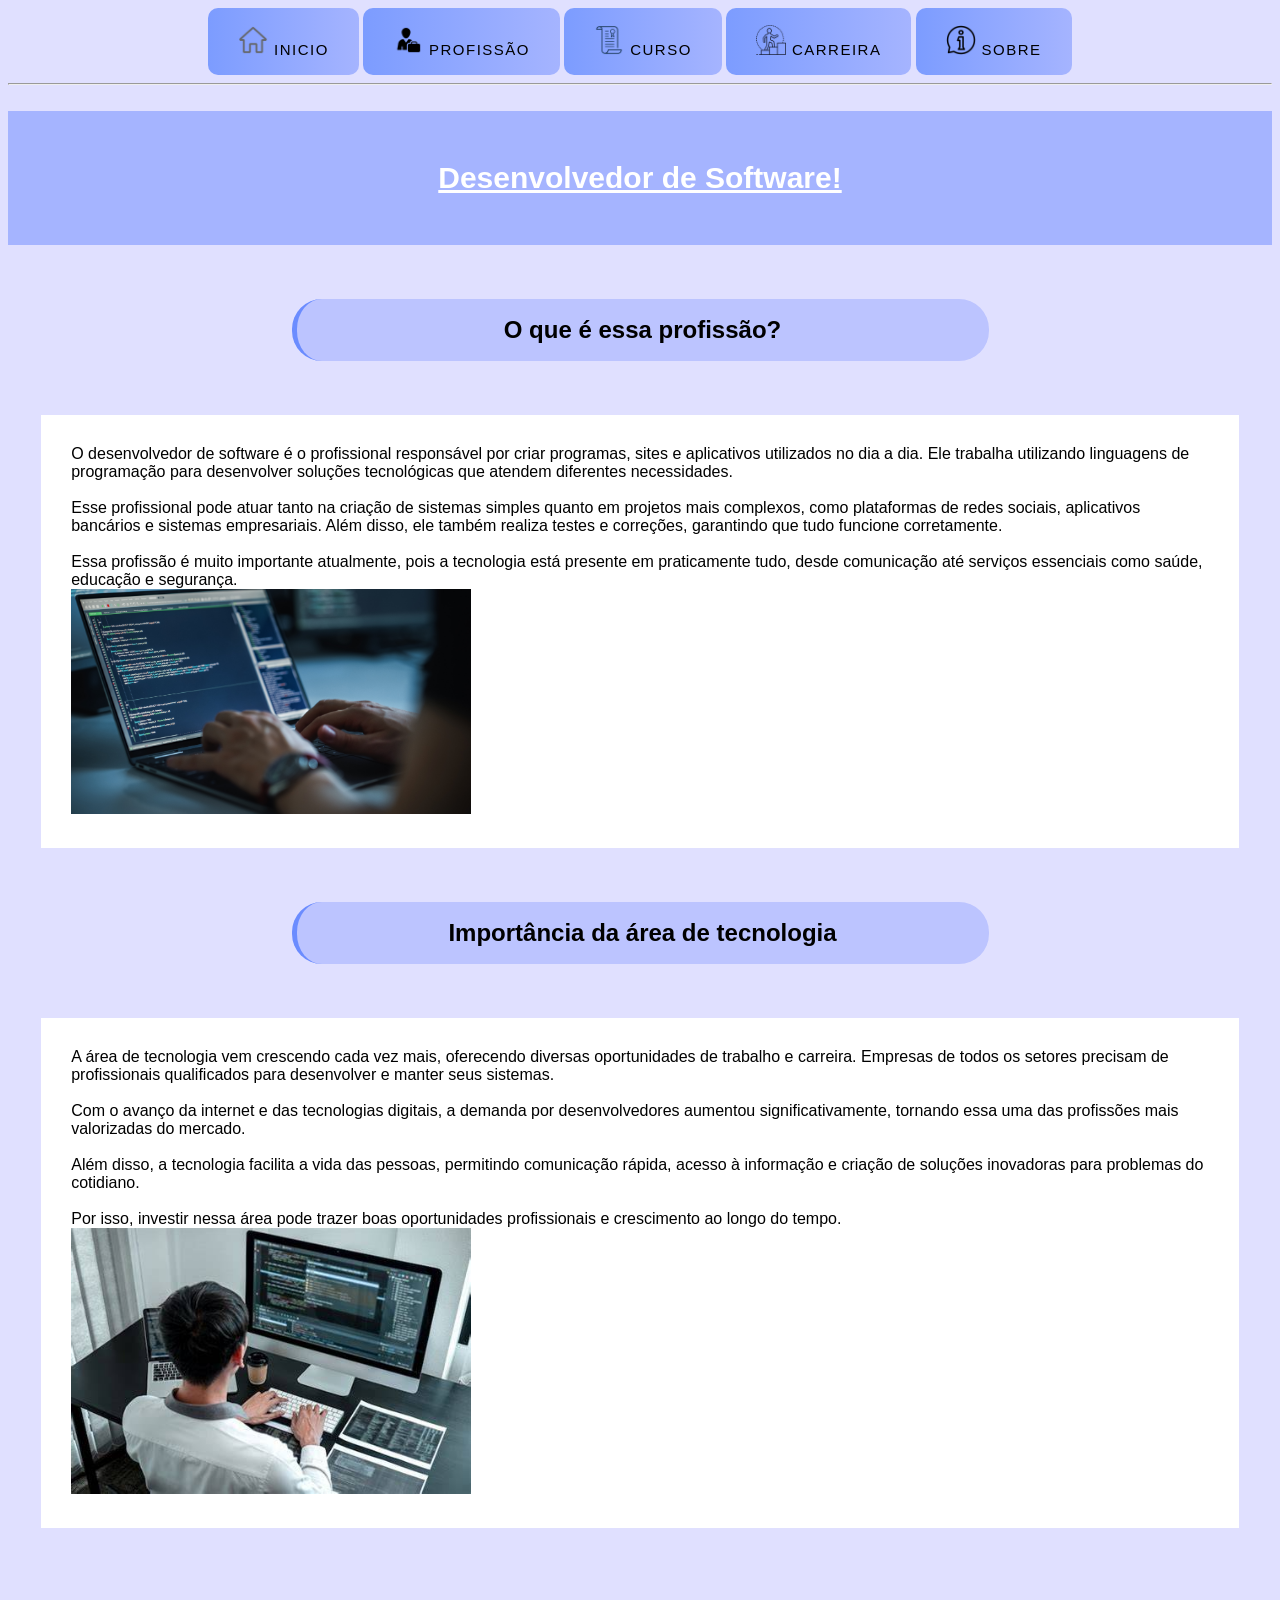
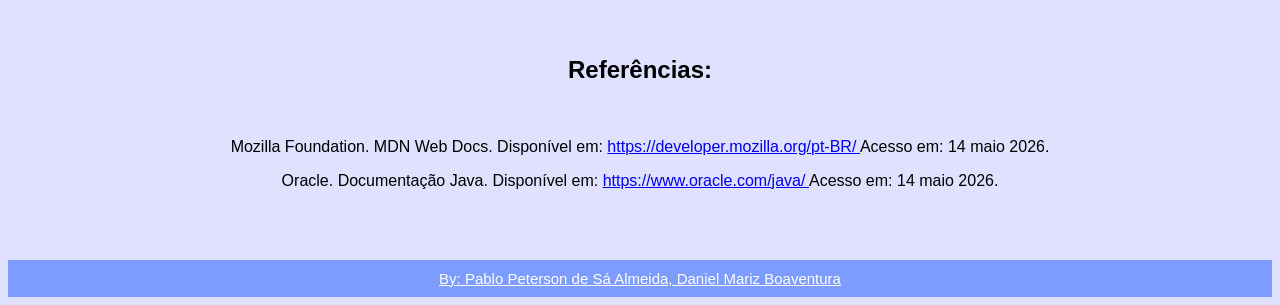
<file: INTERFACES-WEB/2º bimestre/desenvolvedor-software/index.html>
<!DOCTYPE html>
<html lang="pt-br">
<head>

    <meta charset="UTF-8">
    <link rel="stylesheet" href="style.css">
    
    <title>Início</title>
</head>
<body>
    
    <center>
        <button class="button1" onclick="window.location.href='index.html'">
             <img src="icone-inicial-plano.png" width="30" height="30">
            INICIO
        </button>

        <button class="button1" onclick="window.location.href='profissao.html'">
            <img src="profissao.png" width="30" height="30">
            PROFISSÃO
        </button>

        <button class="button1" onclick="window.location.href='curso.html'">
            <img src="curso.png" width="30" height="30">
            CURSO
        </button>

        <button class="button1" onclick="window.location.href='carreira.html'">
            <img src="carreira.png" width="30" height="30">
            CARREIRA
        </button>

        <button class="button1" onclick="window.location.href='sobre.html'">
            <img src="sobri.png" width="30" height="30">
            SOBRE
        </button>
    </center>

<hr>
<br>

<h1 class="tituloprincipal">Desenvolvedor de Software!</h1>

<br><br><br>

<h2 class="titulo1" style="text-align: center;">O que é essa profissão?</h2>

<br><br><br>

<p class="p1">
O desenvolvedor de software é o profissional responsável por criar programas, sites e aplicativos utilizados no dia a dia.
Ele trabalha utilizando linguagens de programação para desenvolver soluções tecnológicas que atendem diferentes necessidades.
<br><br>
Esse profissional pode atuar tanto na criação de sistemas simples quanto em projetos mais complexos,
como plataformas de redes sociais, aplicativos bancários e sistemas empresariais.
Além disso, ele também realiza testes e correções, garantindo que tudo funcione corretamente.
<br><br>
Essa profissão é muito importante atualmente, pois a tecnologia está presente em praticamente tudo,
desde comunicação até serviços essenciais como saúde, educação e segurança.
<br>
 <img src="desenvolvedor1.jpeg" width="400">
</p>

<br><br><br>

<h2 class="titulo1" style="text-align: center;">Importância da área de tecnologia</h2>

<br><br><br>

<p class="p1">
A área de tecnologia vem crescendo cada vez mais, oferecendo diversas oportunidades de trabalho e carreira.
Empresas de todos os setores precisam de profissionais qualificados para desenvolver e manter seus sistemas.
<br><br>
Com o avanço da internet e das tecnologias digitais, a demanda por desenvolvedores aumentou significativamente,
tornando essa uma das profissões mais valorizadas do mercado.
<br><br>
Além disso, a tecnologia facilita a vida das pessoas, permitindo comunicação rápida,
acesso à informação e criação de soluções inovadoras para problemas do cotidiano.
<br><br>
Por isso, investir nessa área pode trazer boas oportunidades profissionais e crescimento ao longo do tempo.<br>
 <img src="desenvolvedor.jpg" width="400">
</p>

<br><br><br>


   

<br><br><br>
<center>
<h2>Referências:</h2>

<br>

<p>
Mozilla Foundation. MDN Web Docs. Disponível em:
<a href="https://developer.mozilla.org/pt-BR/" target="_blank">
https://developer.mozilla.org/pt-BR/
</a>
Acesso em: 14 maio 2026.
</p>

<p>
Oracle. Documentação Java. Disponível em:
<a href="https://www.oracle.com/java/" target="_blank">
https://www.oracle.com/java/
</a>
Acesso em: 14 maio 2026.
</p>
</center>
<br><br><br>

<p class="by">By: Pablo Peterson de Sá Almeida, Daniel Mariz Boaventura</p>

</body>
</html>
</file>
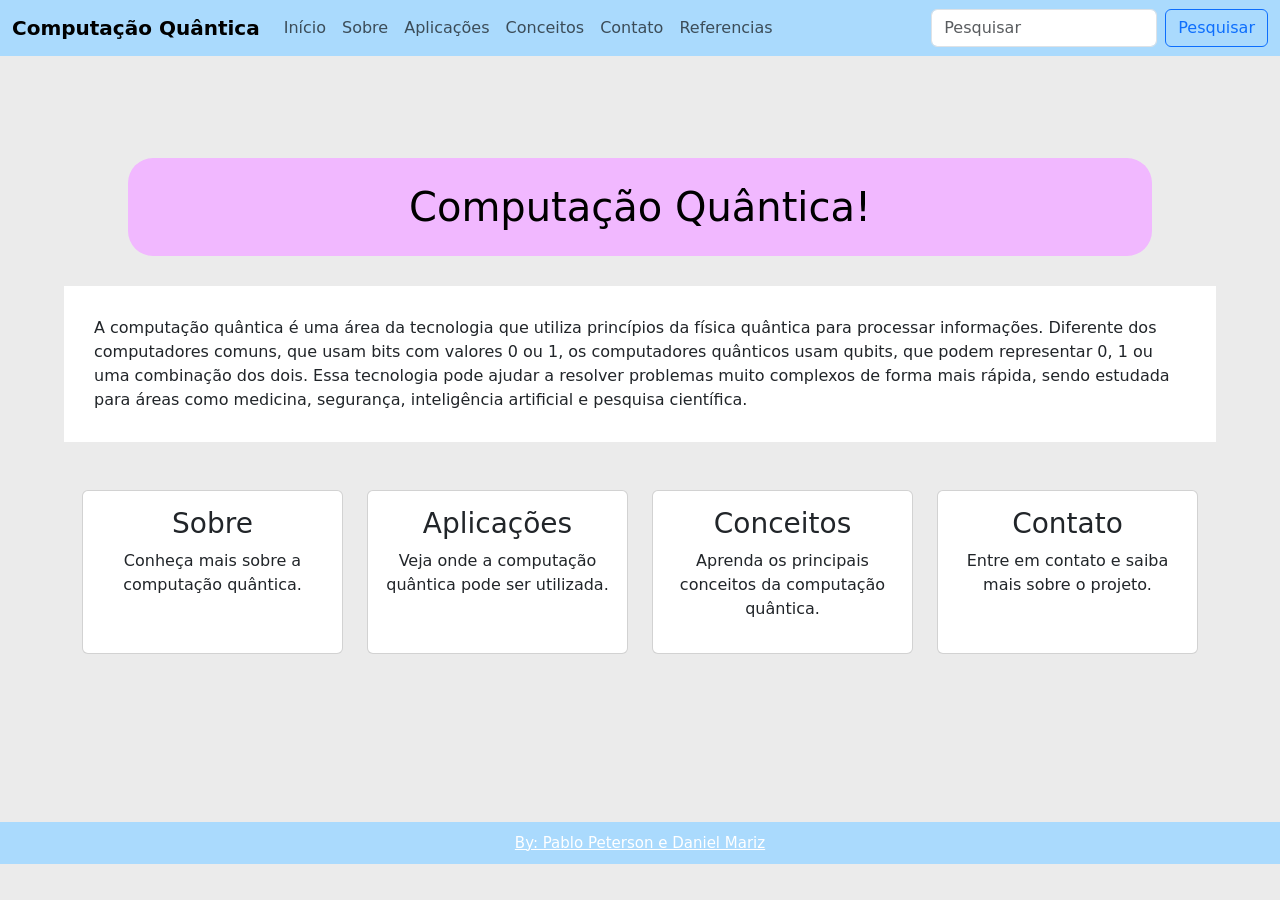
<file: INTERFACES-WEB/3-bimestre/computacao-quantica/index.html>
<!DOCTYPE html>

<html lang="pt-BR">

<head>
  <meta charset="UTF-8">
  <meta name="viewport" content="width=device-width, initial-scale=1.0">

  <title>Computação Quântica</title>

<meta name="description"
 content="Um site introdutório sobre computação quântica: conceitos, história e aplicações.">

  <link rel="stylesheet" href="style.css">

  <link href="https://cdn.jsdelivr.net/npm/bootstrap@5.3.3/dist/css/bootstrap.min.css" rel="stylesheet">

  <script src="https://cdn.jsdelivr.net/npm/bootstrap@5.3.3/dist/js/bootstrap.bundle.min.js"></script>

</head>

<body>

  <nav class="navbar navbar-expand-lg" style="background-color: #aadafd;">


<div class="container-fluid">

  <a class="navbar-brand fw-bold" href="index.html">
    Computação Quântica
  </a>

  <button class="navbar-toggler" type="button"
    data-bs-toggle="collapse"
    data-bs-target="#navbarMenu"
    aria-controls="navbarMenu"
    aria-expanded="false"
    aria-label="Abrir menu">

    <span class="navbar-toggler-icon"></span>

  </button>

  <div class="collapse navbar-collapse" id="navbarMenu">

    <ul class="navbar-nav me-auto mb-2 mb-lg-0">

      <li class="nav-item">
        <a class="nav-link" href="index.html">Início</a>
      </li>

      <li class="nav-item">
        <a class="nav-link" href="sobre.html">Sobre</a>
      </li>

      <li class="nav-item">
        <a class="nav-link" href="aplicacoes.html">Aplicações</a>
      </li>

      <li class="nav-item">
        <a class="nav-link" href="conceitos.html">Conceitos</a>
      </li>

      <li class="nav-item">
        <a class="nav-link" href="contato.html">Contato</a>
      </li>

      
      <li class="nav-item">
        <a class="nav-link" href="ref.html" aria-disabled="true">Referencias</a>
      </li>

    </ul>

    <form class="d-flex" role="search">

      <input class="form-control me-2"
        type="search"
        placeholder="Pesquisar"
        aria-label="Pesquisar">

      <button class="btn btn-outline-primary" type="submit">
        Pesquisar
      </button>

    </form>

  </div>
</div>


  </nav>

  <br>
  <br>
  <br>

  <h1 class="tituloprincipal">
    Computação Quântica!
  </h1>

  <p class="p1">


A computação quântica é uma área da tecnologia que utiliza princípios da física quântica para processar informações. Diferente dos computadores comuns, que usam bits com valores 0 ou 1, os computadores quânticos usam qubits, que podem representar 0, 1 ou uma combinação dos dois. Essa tecnologia pode ajudar a resolver problemas muito complexos de forma mais rápida, sendo estudada para áreas como medicina, segurança, inteligência artificial e pesquisa científica.


  </p>

  <div class="container mt-5">


<div class="row g-4">

  <div class="col-md-6 col-lg-3">

    <a href="sobre.html" class="text-decoration-none text-dark">

      <div class="card mini-card h-100 text-center p-3">

        <h3>Sobre</h3>

        <p>
          Conheça mais sobre a computação quântica.
        </p>

      </div>

    </a>

  </div>


  <div class="col-md-6 col-lg-3">

    <a href="aplicacoes.html" class="text-decoration-none text-dark">

      <div class="card mini-card h-100 text-center p-3">

        <h3>Aplicações</h3>

        <p>
          Veja onde a computação quântica pode ser utilizada.
        </p>

      </div>

    </a>

  </div>


  <div class="col-md-6 col-lg-3">

    <a href="conceitos.html" class="text-decoration-none text-dark">

      <div class="card mini-card h-100 text-center p-3">

        <h3>Conceitos</h3>

        <p>
          Aprenda os principais conceitos da computação quântica.
        </p>

      </div>

    </a>

  </div>


  <div class="col-md-6 col-lg-3">

    <a href="contato.html" class="text-decoration-none text-dark">

      <div class="card mini-card h-100 text-center p-3">

        <h3>Contato</h3>

        <p>
          Entre em contato e saiba mais sobre o projeto.
        </p>

      </div>

    </a>

  </div>

</div>


  </div>

  <br>
  <br>
  <br>
  <br>

  <center>


  </center>

  <br>
  <br>
  <br>

  <p class="by">
    By: Pablo Peterson e Daniel Mariz
  </p>

</body>

</html>
</file>
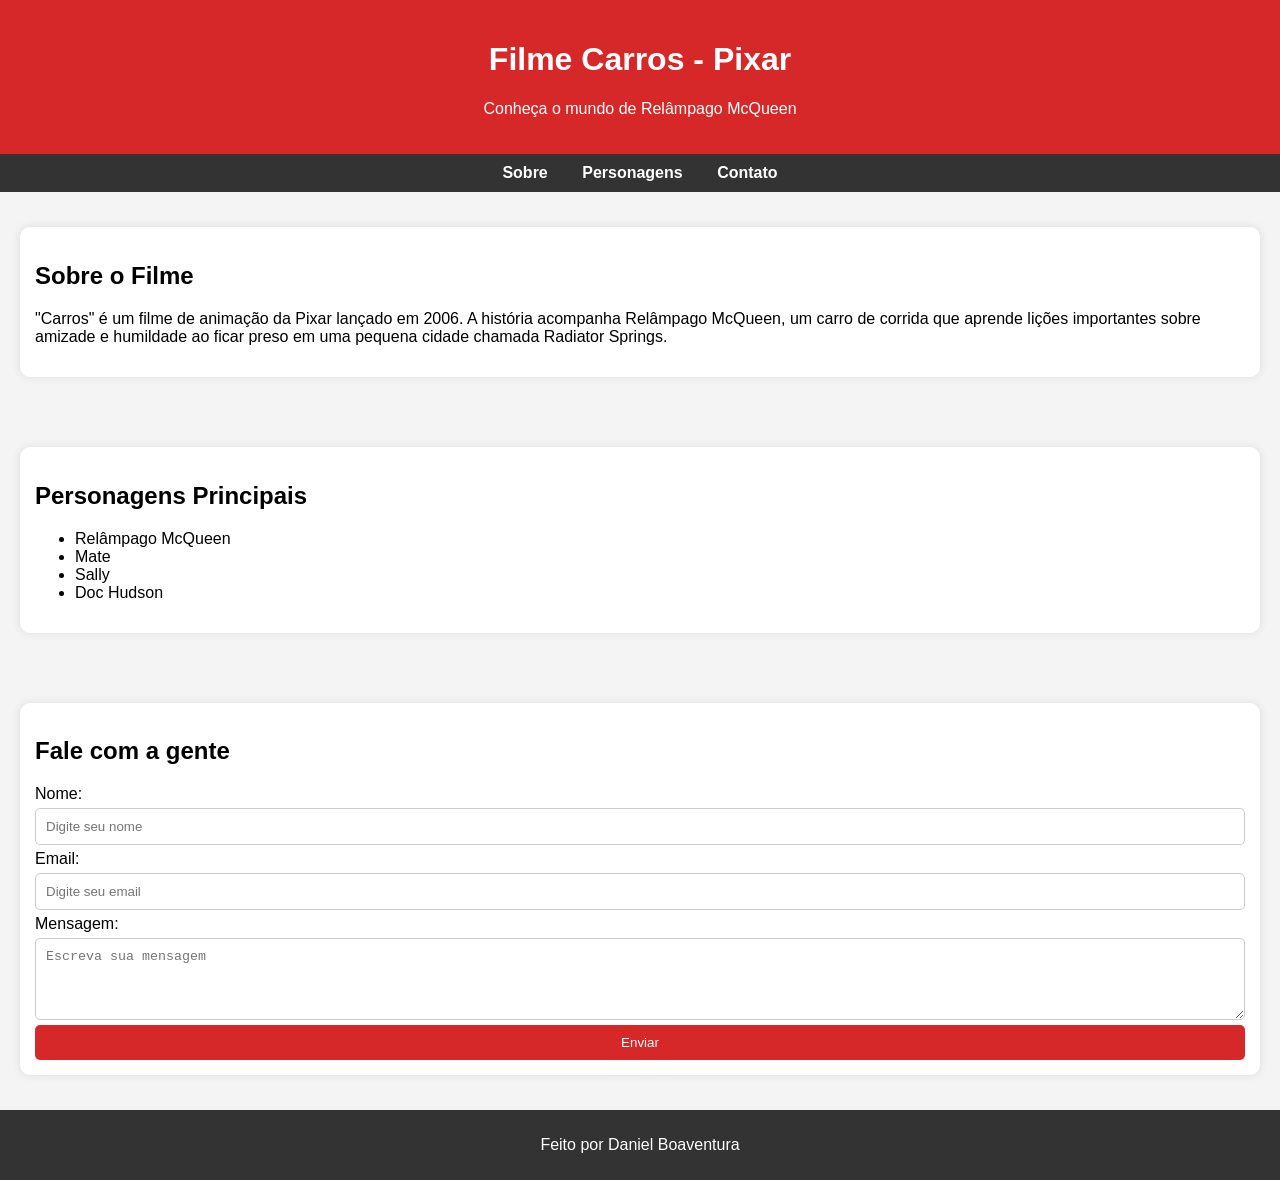
<file: INTERFACES-WEB/1º bimestre/Carros.html>
<!DOCTYPE html>
<html lang="pt">
<head>
    <meta charset="UTF-8">
    <meta name="viewport" content="width=device-width, initial-scale=1.0">
    <title>Carros - Pixar</title>
    <style>
        body {
            font-family: Arial, sans-serif;
            margin: 0;
            padding: 0;
            background-color: #f4f4f4;
        }
        header {
            background-color: #d62828;
            color: white;
            text-align: center;
            padding: 20px;
        }
        nav {
            background-color: #333;
            padding: 10px;
            text-align: center;
        }
        nav a {
            color: white;
            margin: 0 15px;
            text-decoration: none;
            font-weight: bold;
        }
        section {
            padding: 20px;
        }
        .card {
            background: white;
            padding: 15px;
            margin: 15px 0;
            border-radius: 10px;
            box-shadow: 0 0 10px rgba(0,0,0,0.1);
        }
        footer {
            background-color: #333;
            color: white;
            text-align: center;
            padding: 10px;
        }
        form {
            display: flex;
            flex-direction: column;
        }
        input, textarea {
            margin: 5px 0;
            padding: 10px;
            border-radius: 5px;
            border: 1px solid #ccc;
        }
        button {
            background-color: #d62828;
            color: white;
            padding: 10px;
            border: none;
            border-radius: 5px;
            cursor: pointer;
        }
        button:hover {
            background-color: #a61b1b;
        }
    </style>
</head>
<body>

<header>
    <h1>Filme Carros - Pixar</h1>
    <p>Conheça o mundo de Relâmpago McQueen</p>
</header>

<nav>
    <a href="#sobre">Sobre</a>
    <a href="#personagens">Personagens</a>
    <a href="#formulario">Contato</a>
</nav>

<section id="sobre">
    <div class="card">
        <h2>Sobre o Filme</h2>
        <p>"Carros" é um filme de animação da Pixar lançado em 2006. A história acompanha Relâmpago McQueen, um carro de corrida que aprende lições importantes sobre amizade e humildade ao ficar preso em uma pequena cidade chamada Radiator Springs.</p>
    </div>
</section>

<section id="personagens">
    <div class="card">
        <h2>Personagens Principais</h2>
        <ul>
            <li>Relâmpago McQueen</li>
            <li>Mate</li>
            <li>Sally</li>
            <li>Doc Hudson</li>
        </ul>
    </div>
</section>

<section id="formulario">
    <div class="card">
        <h2>Fale com a gente</h2>
        <form>
            <label>Nome:</label>
            <input type="text" placeholder="Digite seu nome" required>

            <label>Email:</label>
            <input type="email" placeholder="Digite seu email" required>

            <label>Mensagem:</label>
            <textarea rows="4" placeholder="Escreva sua mensagem" required></textarea>

            <button type="submit">Enviar</button>
        </form>
    </div>
</section>

<footer>
    <p>Feito por Daniel Boaventura</p>
</footer>

</body>
</html>
</file>
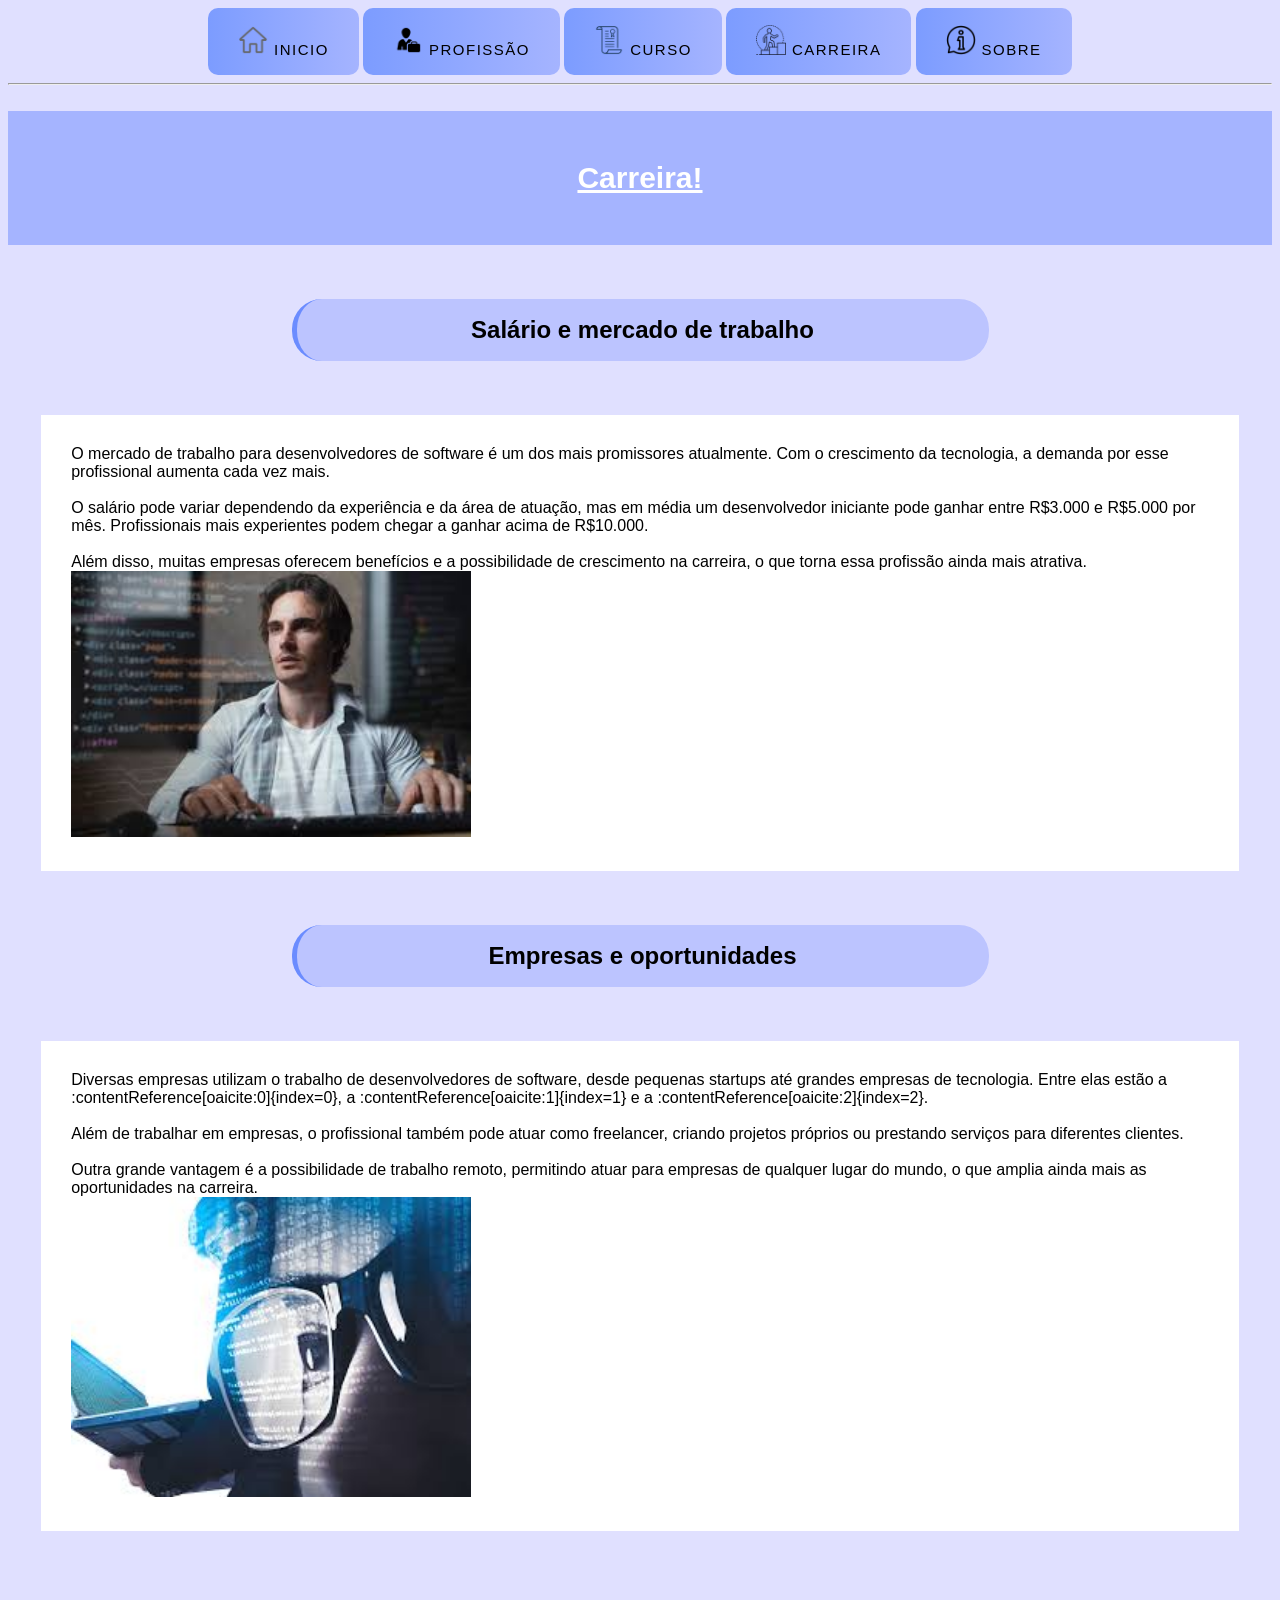
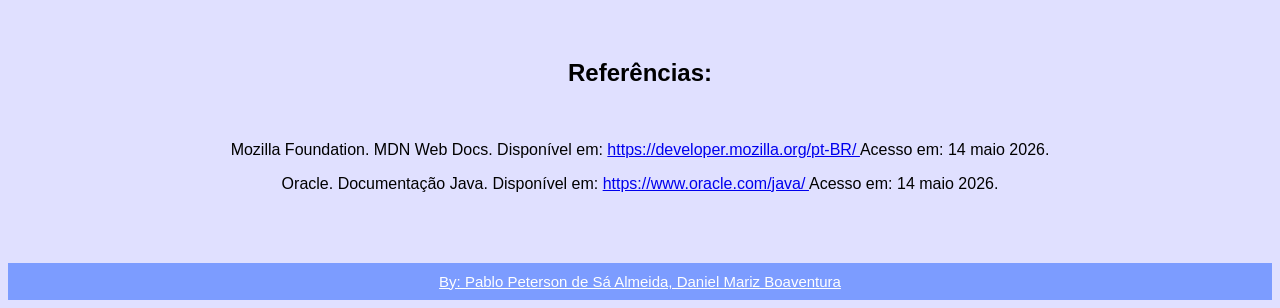
<file: INTERFACES-WEB/2º bimestre/desenvolvedor-software/carreira.html>
<!DOCTYPE html>
<html lang="pt-br">
<head>

    <meta charset="UTF-8">
    <link rel="stylesheet" href="style.css">
    
    <title>Carreira</title>
</head>
<body>
    
    <center>
        <button class="button1" onclick="window.location.href='index.html'">
             <img src="icone-inicial-plano.png" width="30" height="30">
            INICIO
        </button>

        <button class="button1" onclick="window.location.href='profissao.html'">
            <img src="profissao.png" width="30" height="30">
            PROFISSÃO
        </button>

        <button class="button1" onclick="window.location.href='curso.html'">
            <img src="curso.png" width="30" height="30">
            CURSO
        </button>

        <button class="button1" onclick="window.location.href='carreira.html'">
            <img src="carreira.png" width="30" height="30">
            CARREIRA
        </button>

        <button class="button1" onclick="window.location.href='sobre.html'">
            <img src="sobri.png" width="30" height="30">
            SOBRE
        </button>
    </center>

<hr>
<br>

<h1 class="tituloprincipal">Carreira!</h1>

<br><br><br>

<h2 class="titulo1" style="text-align: center;">Salário e mercado de trabalho</h2>

<br><br><br>

<p class="p1">
O mercado de trabalho para desenvolvedores de software é um dos mais promissores atualmente.
Com o crescimento da tecnologia, a demanda por esse profissional aumenta cada vez mais.
<br><br>
O salário pode variar dependendo da experiência e da área de atuação,
mas em média um desenvolvedor iniciante pode ganhar entre R$3.000 e R$5.000 por mês.
Profissionais mais experientes podem chegar a ganhar acima de R$10.000.
<br><br>
Além disso, muitas empresas oferecem benefícios e a possibilidade de crescimento na carreira,
o que torna essa profissão ainda mais atrativa.
<br>
<img src="carreira1.jpg" width="400">
</p>

<br><br><br>

<h2 class="titulo1" style="text-align: center;">Empresas e oportunidades</h2>

<br><br><br>

<p class="p1">
Diversas empresas utilizam o trabalho de desenvolvedores de software,
desde pequenas startups até grandes empresas de tecnologia.
Entre elas estão a :contentReference[oaicite:0]{index=0},
a :contentReference[oaicite:1]{index=1}
e a :contentReference[oaicite:2]{index=2}.
<br><br>
Além de trabalhar em empresas, o profissional também pode atuar como freelancer,
criando projetos próprios ou prestando serviços para diferentes clientes.
<br><br>
Outra grande vantagem é a possibilidade de trabalho remoto,
permitindo atuar para empresas de qualquer lugar do mundo,
o que amplia ainda mais as oportunidades na carreira.
<br>
<img src="carreira2.jpg" width="400">
</p>

<br><br><br>

<br><br><br>
<center>
<h2>Referências:</h2>

<br>

<p>
Mozilla Foundation. MDN Web Docs. Disponível em:
<a href="https://developer.mozilla.org/pt-BR/" target="_blank">
https://developer.mozilla.org/pt-BR/
</a>
Acesso em: 14 maio 2026.
</p>

<p>
Oracle. Documentação Java. Disponível em:
<a href="https://www.oracle.com/java/" target="_blank">
https://www.oracle.com/java/
</a>
Acesso em: 14 maio 2026.
</p>
</center>
<br><br><br>

<p class="by">By: Pablo Peterson de Sá Almeida, Daniel Mariz Boaventura</p>

</body>
</html>
</file>
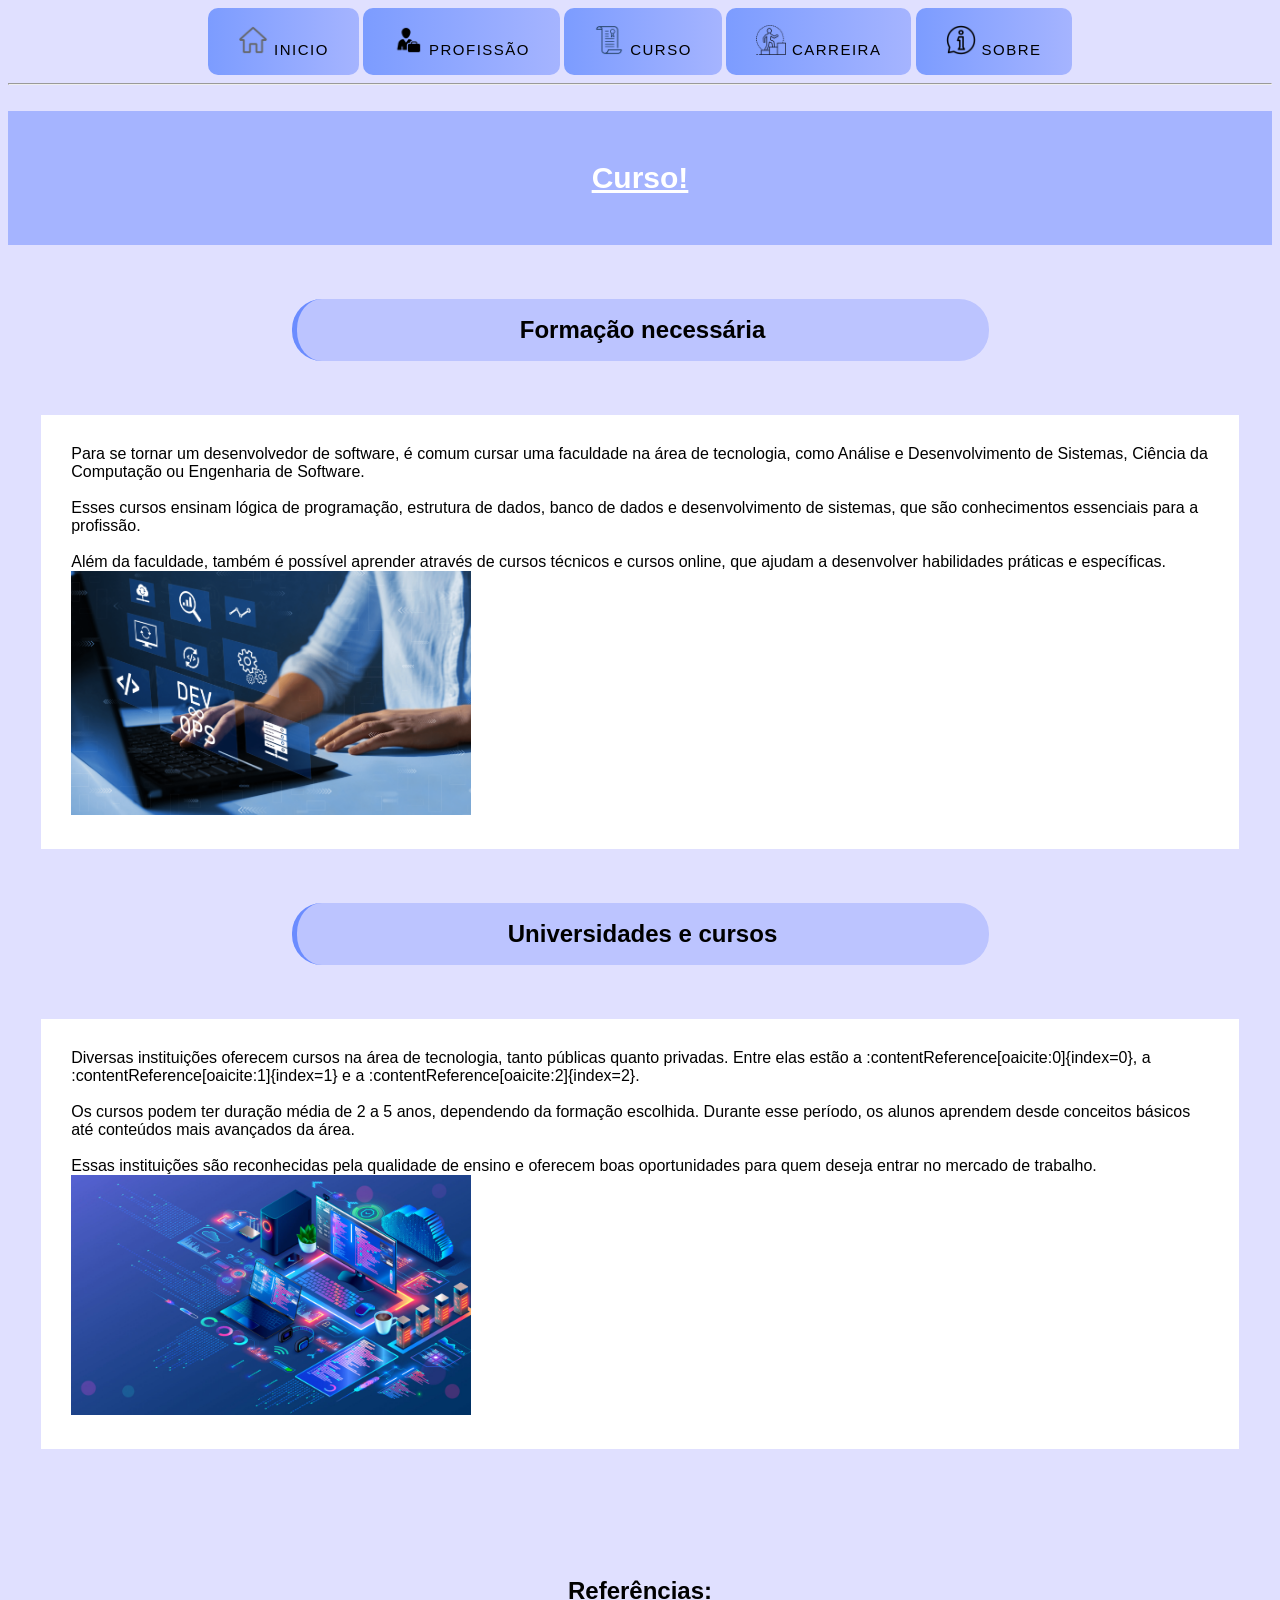
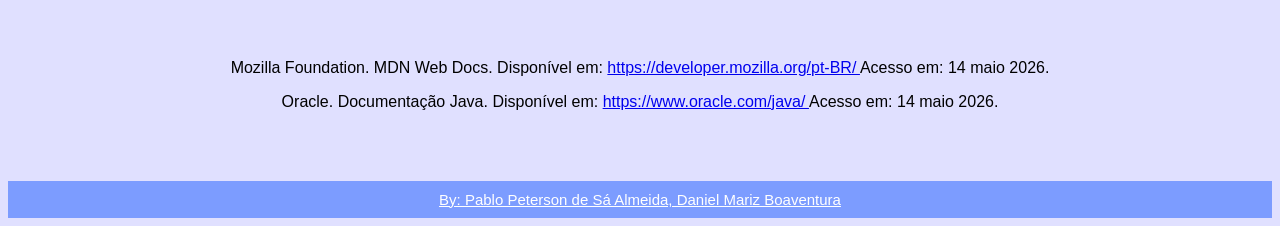
<file: INTERFACES-WEB/2º bimestre/desenvolvedor-software/curso.html>
<!DOCTYPE html>
<html lang="pt-br">
<head>

    <meta charset="UTF-8">
    <link rel="stylesheet" href="style.css">
    
    <title>Curso</title>
</head>
<body>
    
    <center>
        <button class="button1" onclick="window.location.href='index.html'">
             <img src="icone-inicial-plano.png" width="30" height="30">
            INICIO
        </button>

        <button class="button1" onclick="window.location.href='profissao.html'">
            <img src="profissao.png" width="30" height="30">
            PROFISSÃO
        </button>

        <button class="button1" onclick="window.location.href='curso.html'">
            <img src="curso.png" width="30" height="30">
            CURSO
        </button>

        <button class="button1" onclick="window.location.href='carreira.html'">
            <img src="carreira.png" width="30" height="30">
            CARREIRA
        </button>

        <button class="button1" onclick="window.location.href='sobre.html'">
            <img src="sobri.png" width="30" height="30">
            SOBRE
        </button>
    </center>

<hr>
<br>

<h1 class="tituloprincipal">Curso!</h1>

<br><br><br>

<h2 class="titulo1" style="text-align: center;">Formação necessária</h2>

<br><br><br>

<p class="p1">
Para se tornar um desenvolvedor de software, é comum cursar uma faculdade na área de tecnologia,
como Análise e Desenvolvimento de Sistemas, Ciência da Computação ou Engenharia de Software.
<br><br>
Esses cursos ensinam lógica de programação, estrutura de dados, banco de dados e desenvolvimento de sistemas,
que são conhecimentos essenciais para a profissão.
<br><br>
Além da faculdade, também é possível aprender através de cursos técnicos e cursos online,
que ajudam a desenvolver habilidades práticas e específicas.
<br>
<img src="curso1.png" width="400">
</p>

<br><br><br>

<h2 class="titulo1" style="text-align: center;">Universidades e cursos</h2>

<br><br><br>

<p class="p1">
Diversas instituições oferecem cursos na área de tecnologia, tanto públicas quanto privadas.
Entre elas estão a :contentReference[oaicite:0]{index=0},
a :contentReference[oaicite:1]{index=1}
e a :contentReference[oaicite:2]{index=2}.
<br><br>
Os cursos podem ter duração média de 2 a 5 anos, dependendo da formação escolhida.
Durante esse período, os alunos aprendem desde conceitos básicos até conteúdos mais avançados da área.
<br><br>
Essas instituições são reconhecidas pela qualidade de ensino e oferecem boas oportunidades para quem deseja entrar no mercado de trabalho.
<br>
<img src="curso2.jpg" width="400">
</p>

<br><br><br>


<br><br><br>
<center>
<h2>Referências:</h2>

<br>

<p>
Mozilla Foundation. MDN Web Docs. Disponível em:
<a href="https://developer.mozilla.org/pt-BR/" target="_blank">
https://developer.mozilla.org/pt-BR/
</a>
Acesso em: 14 maio 2026.
</p>

<p>
Oracle. Documentação Java. Disponível em:
<a href="https://www.oracle.com/java/" target="_blank">
https://www.oracle.com/java/
</a>
Acesso em: 14 maio 2026.
</p>
</center>
<br><br><br>

<p class="by">By: Pablo Peterson de Sá Almeida, Daniel Mariz Boaventura</p>

</body>
</html>
</file>
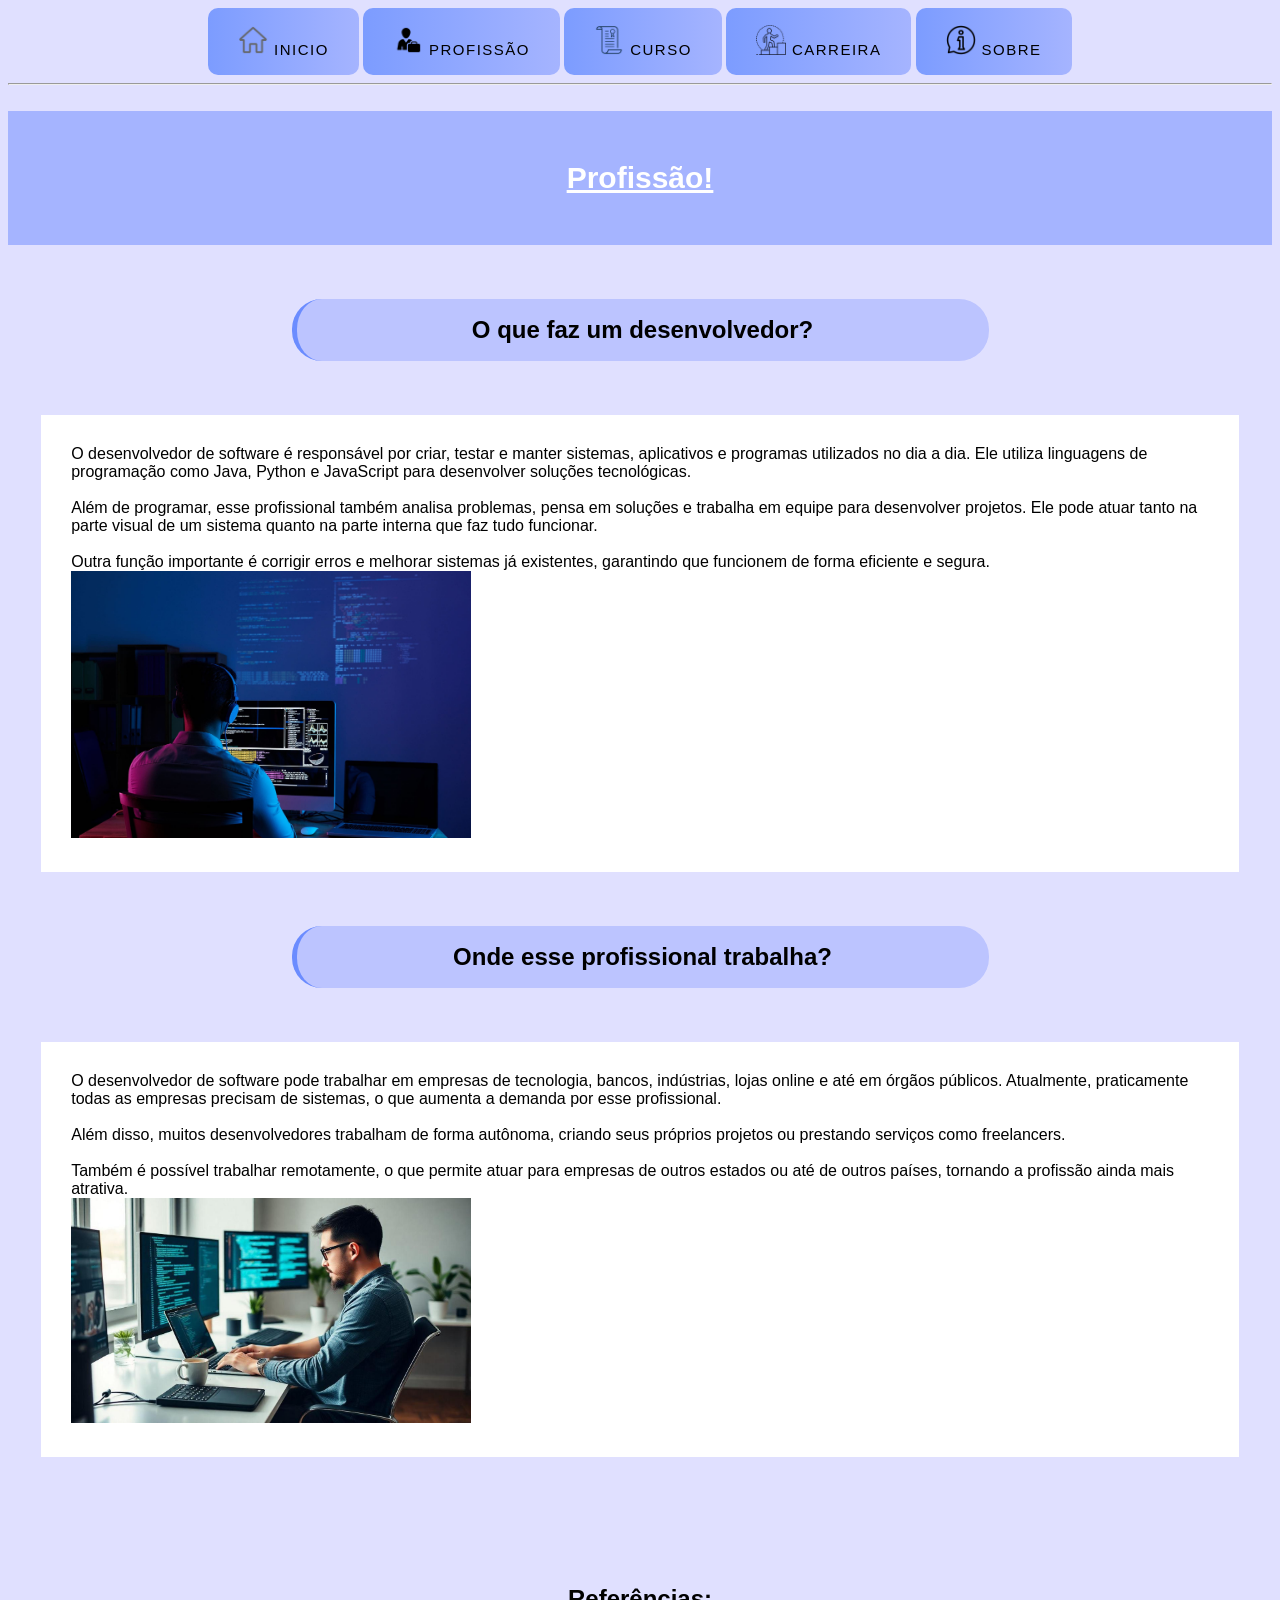
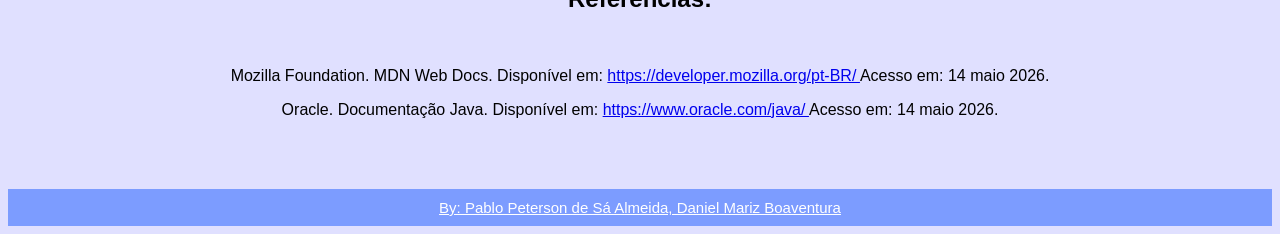
<file: INTERFACES-WEB/2º bimestre/desenvolvedor-software/profissao.html>
<!DOCTYPE html>
<html lang="pt-br">
<head>

    <meta charset="UTF-8">
    <link rel="stylesheet" href="style.css">
    
    <title>Profissão</title>
</head>
<body>
    
    <center>
        <button class="button1" onclick="window.location.href='index.html'">
             <img src="icone-inicial-plano.png" width="30" height="30">
            INICIO
        </button>

        <button class="button1" onclick="window.location.href='profissao.html'">
            <img src="profissao.png" width="30" height="30">
            PROFISSÃO
        </button>

        <button class="button1" onclick="window.location.href='curso.html'">
            <img src="curso.png" width="30" height="30">
            CURSO
        </button>

        <button class="button1" onclick="window.location.href='carreira.html'">
            <img src="carreira.png" width="30" height="30">
            CARREIRA
        </button>

        <button class="button1" onclick="window.location.href='sobre.html'">
            <img src="sobri.png" width="30" height="30">
            SOBRE
        </button>
    </center>

<hr>
<br>

<h1 class="tituloprincipal">Profissão!</h1>

<br><br><br>

<h2 class="titulo1" style="text-align: center;">O que faz um desenvolvedor?</h2>

<br><br><br>

<p class="p1">
O desenvolvedor de software é responsável por criar, testar e manter sistemas, aplicativos e programas utilizados no dia a dia.
Ele utiliza linguagens de programação como Java, Python e JavaScript para desenvolver soluções tecnológicas.
<br><br>
Além de programar, esse profissional também analisa problemas, pensa em soluções e trabalha em equipe para desenvolver projetos.
Ele pode atuar tanto na parte visual de um sistema quanto na parte interna que faz tudo funcionar.
<br><br>
Outra função importante é corrigir erros e melhorar sistemas já existentes,
garantindo que funcionem de forma eficiente e segura.
<br>
    <img src="profissao2.jpg" width="400">
</p>

<br><br><br>

<h2 class="titulo1" style="text-align: center;">Onde esse profissional trabalha?</h2>

<br><br><br>

<p class="p1">
O desenvolvedor de software pode trabalhar em empresas de tecnologia, bancos, indústrias,
lojas online e até em órgãos públicos.
Atualmente, praticamente todas as empresas precisam de sistemas, o que aumenta a demanda por esse profissional.
<br><br>
Além disso, muitos desenvolvedores trabalham de forma autônoma,
criando seus próprios projetos ou prestando serviços como freelancers.
<br><br>
Também é possível trabalhar remotamente, o que permite atuar para empresas de outros estados ou até de outros países,
tornando a profissão ainda mais atrativa.
<br>
    <img src="profissao1.jpg" width="400">
</p>

<br><br><br>



<br><br><br>
<center>
<h2>Referências:</h2>

<br>

<p>
Mozilla Foundation. MDN Web Docs. Disponível em:
<a href="https://developer.mozilla.org/pt-BR/" target="_blank">
https://developer.mozilla.org/pt-BR/
</a>
Acesso em: 14 maio 2026.
</p>

<p>
Oracle. Documentação Java. Disponível em:
<a href="https://www.oracle.com/java/" target="_blank">
    https://www.oracle.com/java/
</a>
Acesso em: 14 maio 2026.
</p>
</center>
<br><br><br>

<p class="by">By: Pablo Peterson de Sá Almeida, Daniel Mariz Boaventura</p>

</body>
</html>
</file>
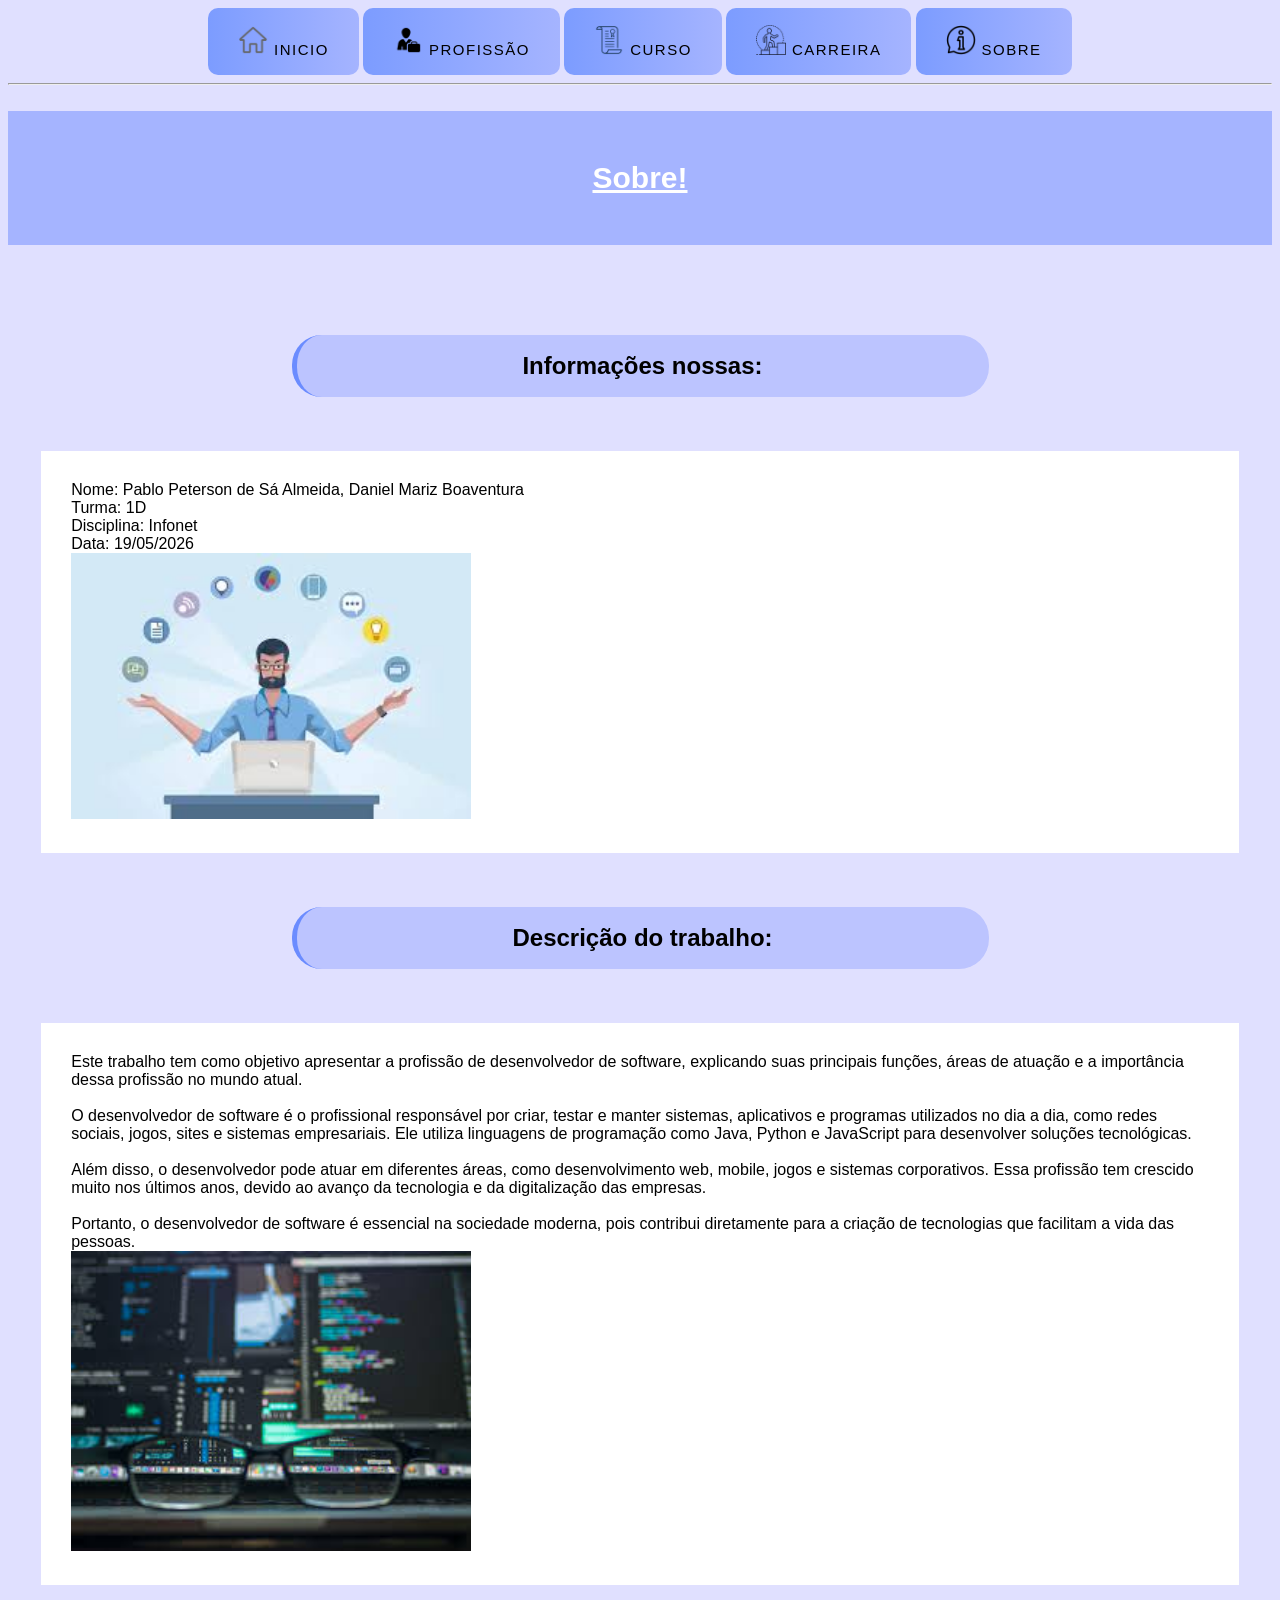
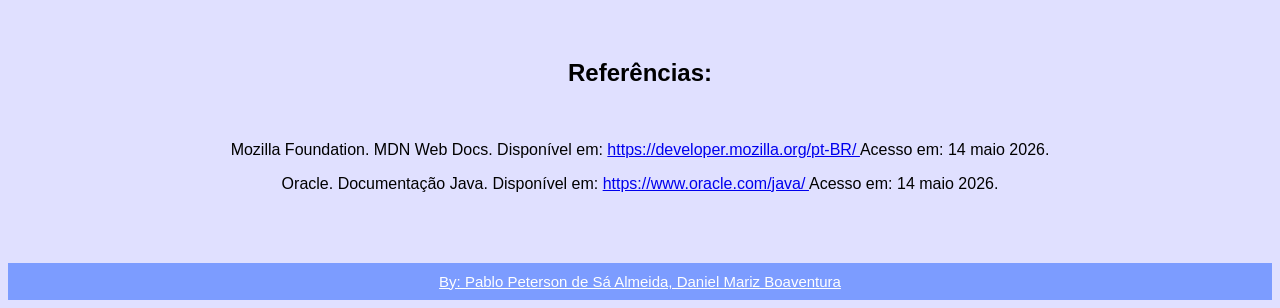
<file: INTERFACES-WEB/2º bimestre/desenvolvedor-software/sobre.html>
<!DOCTYPE html>
<html lang="pt-br">
<head>
    <meta charset="UTF-8">
    <link rel="stylesheet" href="style.css">
   


    <title>Sobre.html</title>
</head>

<body>

 
    <center>
        <button class="button1" onclick="window.location.href='index.html'">
             <img src="icone-inicial-plano.png" width="30" height="30">
            INICIO
             
        </button>
        <button  class="button1" onclick="window.location.href='profissao.html'">
            <img src="profissao.png" width="30" height="30">
            PROFISSÃO
        </button>
        <button  class="button1" onclick="window.location.href='curso.html'">
            <img src="curso.png" width="30" height="30">
            CURSO
        </button>
        <button  class="button1" onclick="window.location.href='carreira.html'">
            <img src="carreira.png" width="30" height="30">
            CARREIRA
        </button>
        <button  class="button1" onclick="window.location.href='sobre.html'">
            <img src="sobri.png" width="30" height="30">
            SOBRE
        </button>
    </center>
<hr>
    <br>

    
    <h1 class="tituloprincipal">Sobre!</h1>
<br><br><br><br><br>

<h2  class="titulo1" style="text-align: center;">Informações nossas:</h2>

<br><br><br>

    <p class="p1">Nome: Pablo Peterson de Sá Almeida,  Daniel Mariz Boaventura
    <br>Turma: 1D
    <br>Disciplina: Infonet
    <br>Data: 19/05/2026 
<br>
<img src="sobre1.jpg" width="400">
</p>

    <br><br><br>
    <h2 class="titulo1"  style="text-align: center;">Descrição do trabalho:</h2>
    <br><br><br>

    <div>
        
        <p class="p1">
            Este trabalho tem como objetivo apresentar a profissão de desenvolvedor de software,
            explicando suas principais funções, áreas de atuação e a importância dessa profissão no mundo atual.
        <br>

        <br>
            O desenvolvedor de software é o profissional responsável por criar, testar e manter sistemas,
            aplicativos e programas utilizados no dia a dia, como redes sociais, jogos, sites e sistemas empresariais.
            Ele utiliza linguagens de programação como Java, Python e JavaScript para desenvolver soluções tecnológicas.
        <br>

        <br>
            Além disso, o desenvolvedor pode atuar em diferentes áreas, como desenvolvimento web, mobile,
            jogos e sistemas corporativos. Essa profissão tem crescido muito nos últimos anos,
            devido ao avanço da tecnologia e da digitalização das empresas.
        <br>

        <br>
            Portanto, o desenvolvedor de software é essencial na sociedade moderna,
            pois contribui diretamente para a criação de tecnologias que facilitam a vida das pessoas.
        
        <br>
        <img src="sobre2.jpg" width="400">

        </p>
    </div>


<br> <br> <br>

<center>
    <h2>Referências:</h2>

    <br>

    <p>
        Mozilla Foundation. MDN Web Docs. Disponível em:
        <a href="https://developer.mozilla.org/pt-BR/" target="_blank">
            https://developer.mozilla.org/pt-BR/
        </a>
        Acesso em: 14 maio 2026.
    </p>

    <p>
        Oracle. Documentação Java. Disponível em:
        <a href="https://www.oracle.com/java/" target="_blank">
            https://www.oracle.com/java/
        </a>
        Acesso em: 14 maio 2026.
    </p>
</center>
<br> <br> <br>

    <p class="by"  style="text-align: center;">By: Pablo Peterson de Sá Almeida, Daniel Mariz Boaventura</p>

</body>
</html>
</file>
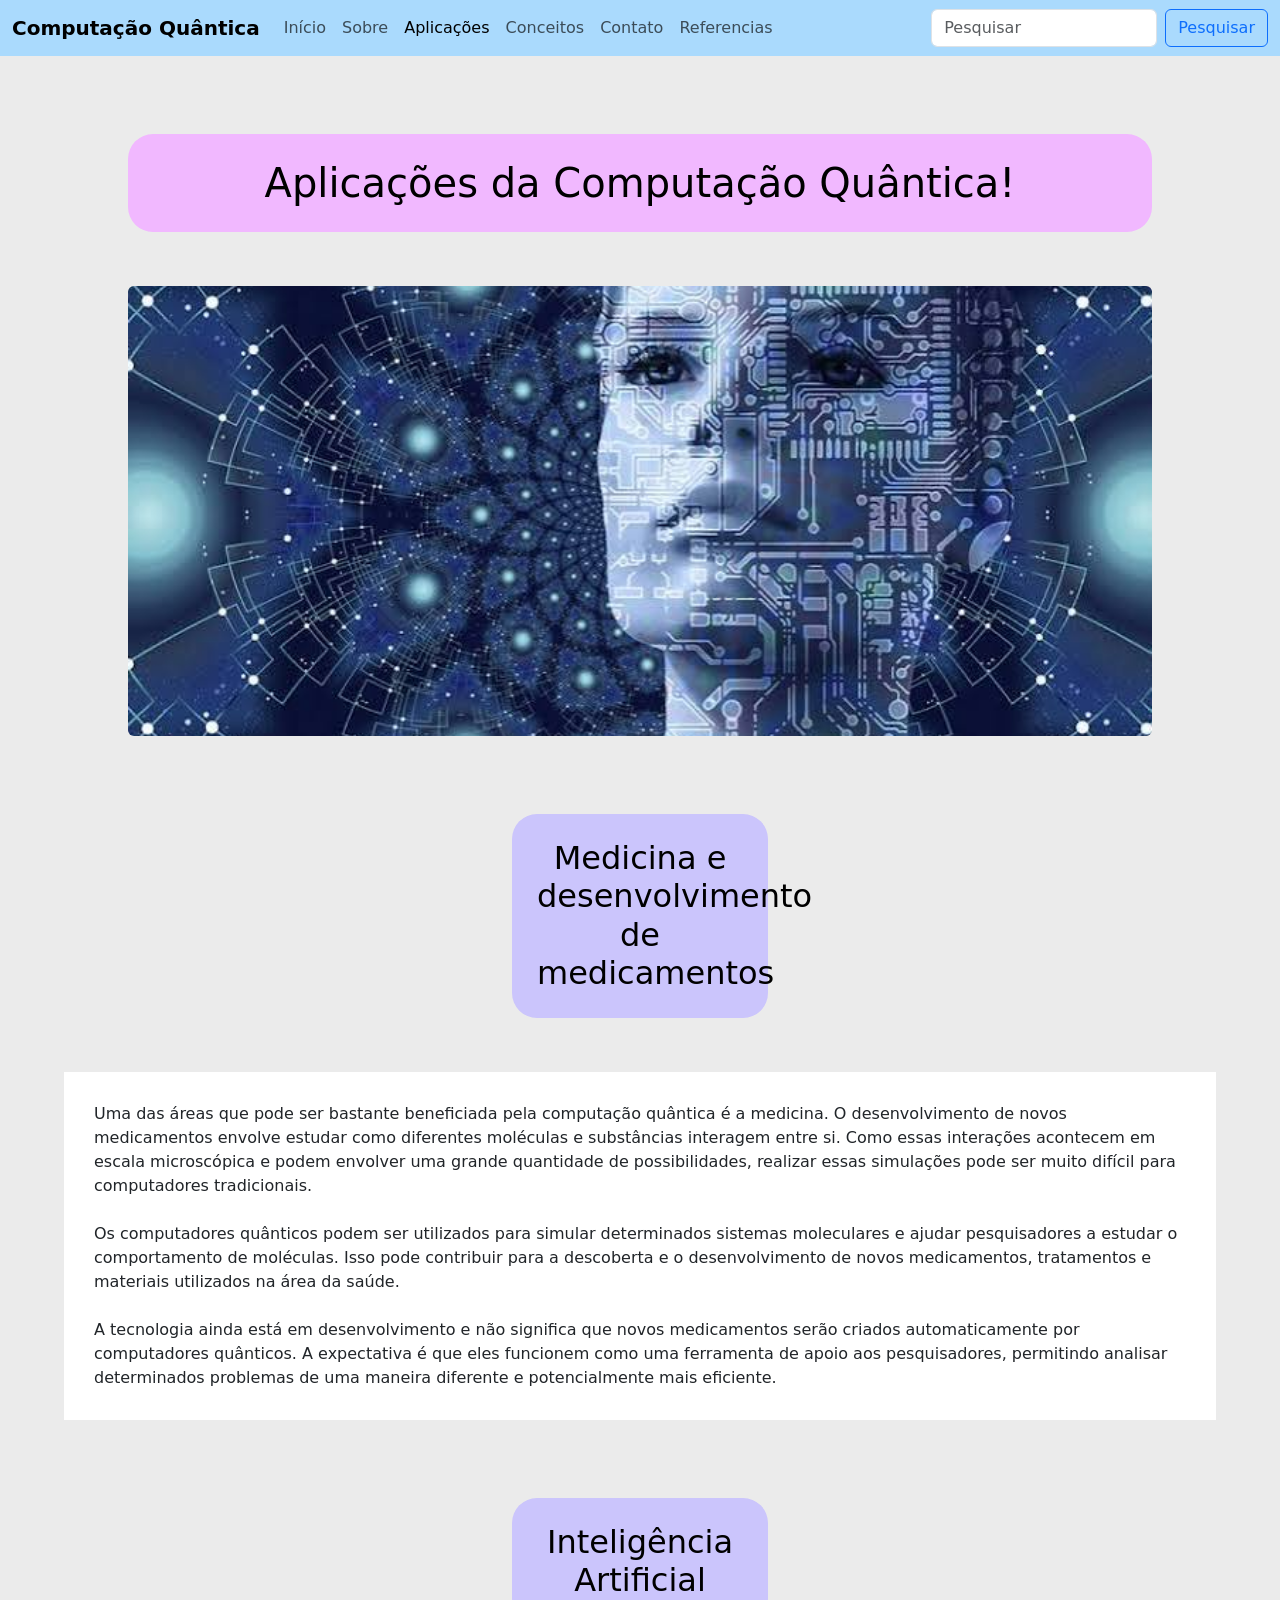
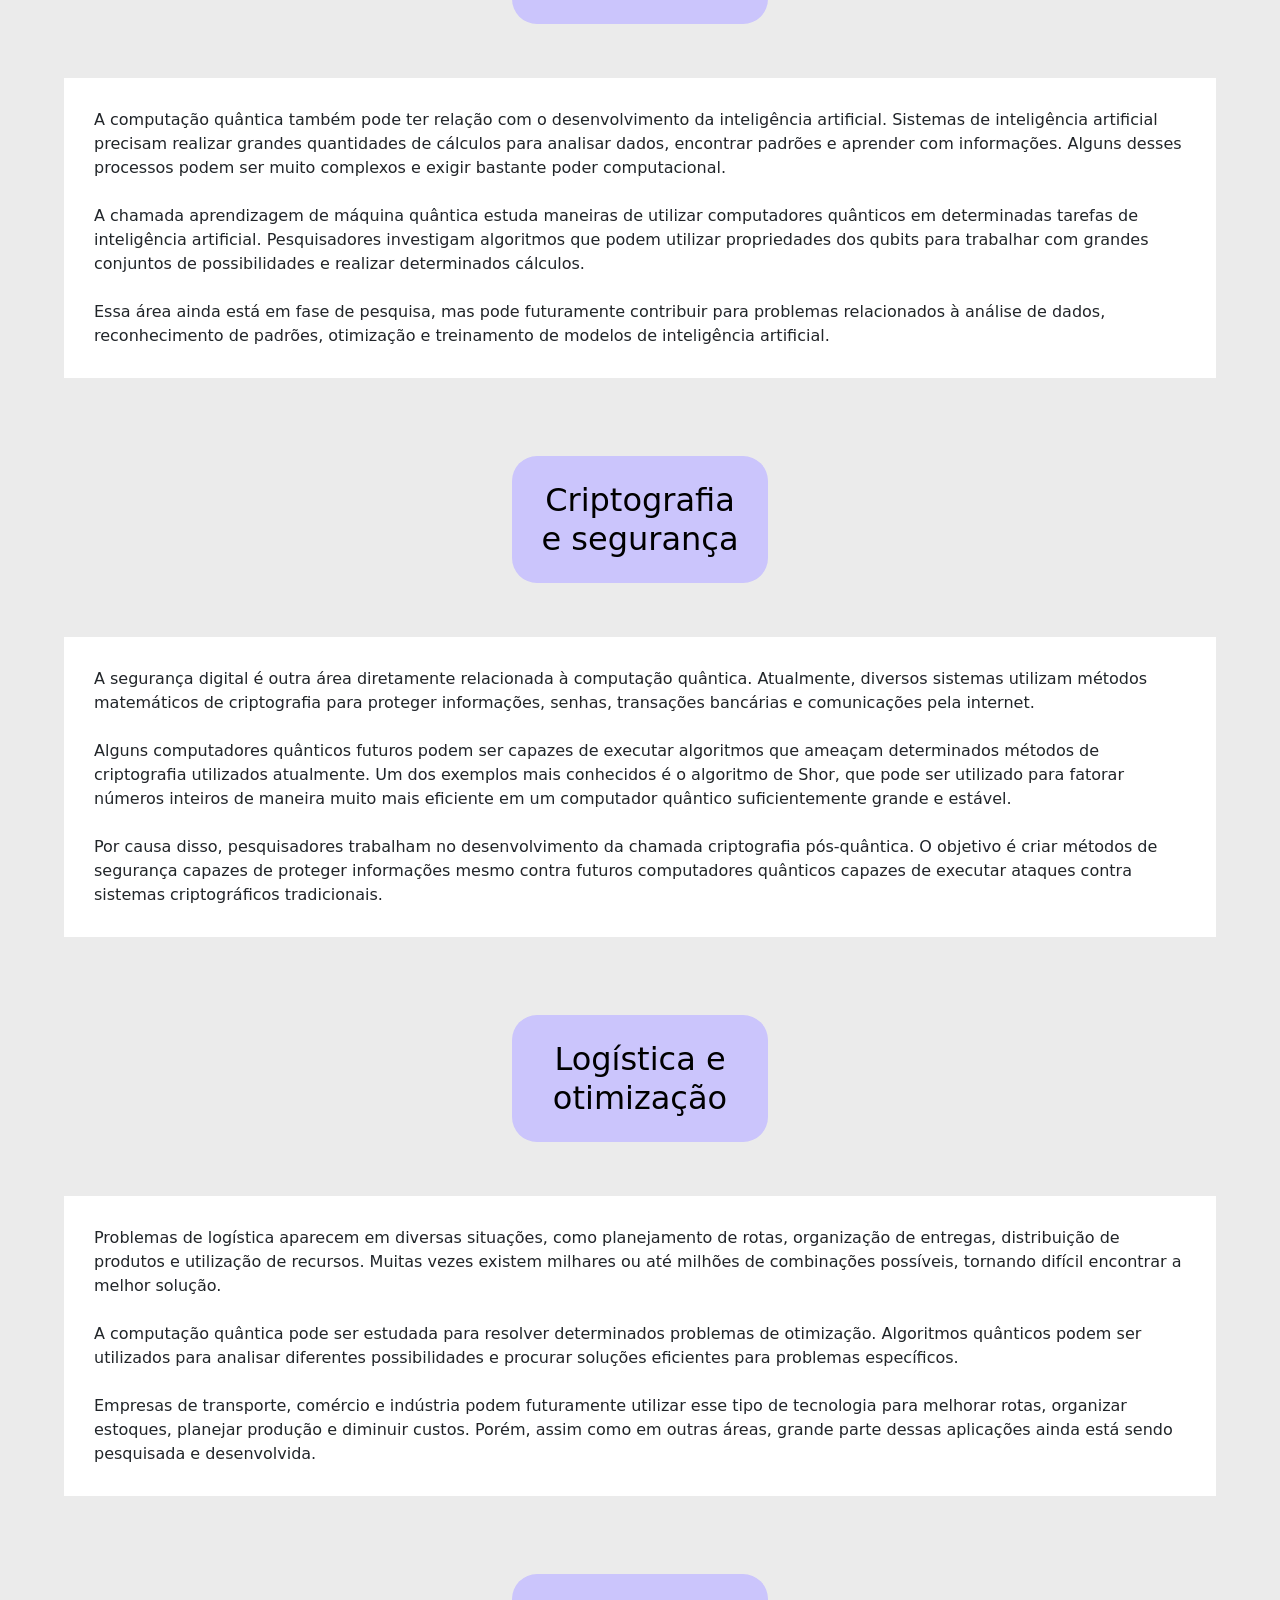
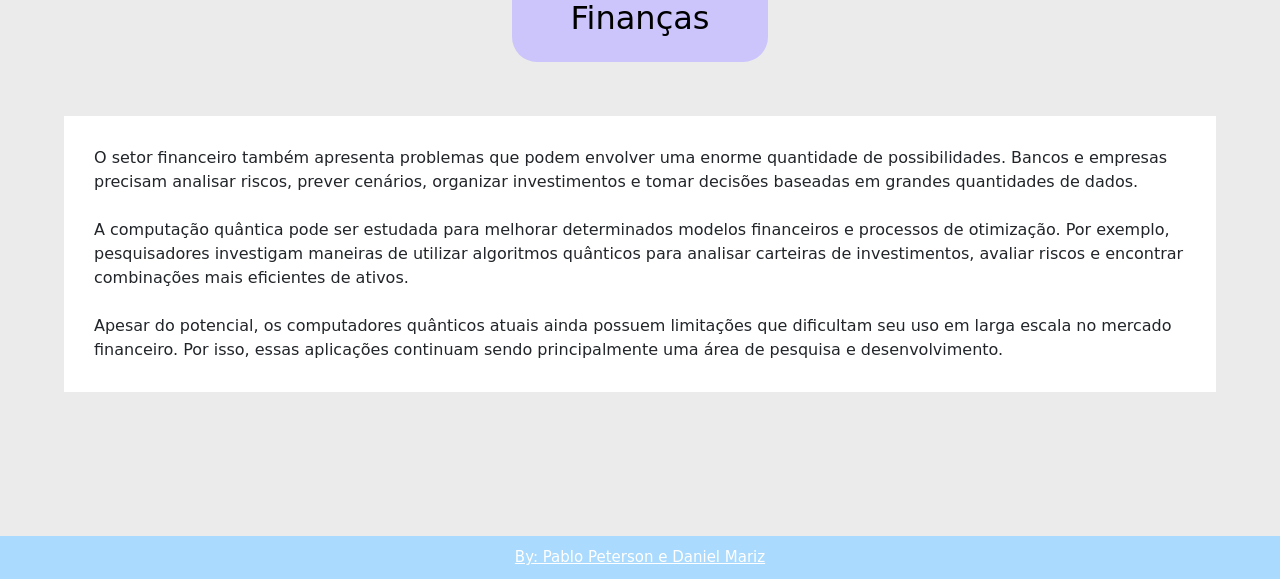
<file: INTERFACES-WEB/3-bimestre/computacao-quantica/aplicacoes.html>
<!DOCTYPE html>

<html lang="pt-BR">

<head>

  <meta charset="UTF-8">

  <meta name="viewport" content="width=device-width, initial-scale=1.0">

  <title>Aplicações - Computação Quântica</title>

  <meta name="description"
    content="Conheça as principais aplicações da computação quântica em diferentes áreas.">

  <link rel="stylesheet" href="style.css">

  <link href="https://cdn.jsdelivr.net/npm/bootstrap@5.3.3/dist/css/bootstrap.min.css" rel="stylesheet">

  <script src="https://cdn.jsdelivr.net/npm/bootstrap@5.3.3/dist/js/bootstrap.bundle.min.js"></script>

</head>

<body>

  <nav class="navbar navbar-expand-lg" style="background-color: #aadafd;">

    <div class="container-fluid">

      <a class="navbar-brand fw-bold" href="index.html">
        Computação Quântica
      </a>

      <button class="navbar-toggler" type="button"
        data-bs-toggle="collapse"
        data-bs-target="#navbarMenu"
        aria-controls="navbarMenu"
        aria-expanded="false"
        aria-label="Abrir menu">

        <span class="navbar-toggler-icon"></span>

      </button>

      <div class="collapse navbar-collapse" id="navbarMenu">

        <ul class="navbar-nav me-auto mb-2 mb-lg-0">

          <li class="nav-item">
            <a class="nav-link" href="index.html">Início</a>
          </li>

          <li class="nav-item">
            <a class="nav-link" href="sobre.html">Sobre</a>
          </li>

          <li class="nav-item">
            <a class="nav-link active" href="aplicacoes.html">Aplicações</a>
          </li>

          <li class="nav-item">
            <a class="nav-link" href="conceitos.html">Conceitos</a>
          </li>

          <li class="nav-item">
            <a class="nav-link" href="contato.html">Contato</a>
          </li>

          <li class="nav-item">
            <a class="nav-link" href="ref.html" aria-disabled="true">Referencias</a>
          </li>
    

        </ul>

        <form class="d-flex" role="search">

          <input class="form-control me-2"
            type="search"
            placeholder="Pesquisar"
            aria-label="Pesquisar">

          <button class="btn btn-outline-primary" type="submit">
            Pesquisar
          </button>

        </form>

      </div>

    </div>

  </nav>

  <br>
  <br>

  <h1 class="tituloprincipal">
    Aplicações da Computação Quântica!
  </h1>

  <br>

  <div class="text-center">

    <img src="2.jfif"
      class="img-fluid rounded"
      style="width: 80%; max-height: 450px; object-fit: cover;"
      alt="Aplicações da computação quântica">

  </div>

  <br>
  <br>

  <h2 class="titulo1">
    Medicina e desenvolvimento de medicamentos
  </h2>

  <br>

  <p class="p1">

    Uma das áreas que pode ser bastante beneficiada pela computação quântica é a medicina. O desenvolvimento de novos medicamentos envolve estudar como diferentes moléculas e substâncias interagem entre si. Como essas interações acontecem em escala microscópica e podem envolver uma grande quantidade de possibilidades, realizar essas simulações pode ser muito difícil para computadores tradicionais.

    <br><br>

    Os computadores quânticos podem ser utilizados para simular determinados sistemas moleculares e ajudar pesquisadores a estudar o comportamento de moléculas. Isso pode contribuir para a descoberta e o desenvolvimento de novos medicamentos, tratamentos e materiais utilizados na área da saúde.

    <br><br>

    A tecnologia ainda está em desenvolvimento e não significa que novos medicamentos serão criados automaticamente por computadores quânticos. A expectativa é que eles funcionem como uma ferramenta de apoio aos pesquisadores, permitindo analisar determinados problemas de uma maneira diferente e potencialmente mais eficiente.

  </p>

  <br>
  <br>

  <h2 class="titulo1">
    Inteligência Artificial
  </h2>

  <br>

  <p class="p1">

    A computação quântica também pode ter relação com o desenvolvimento da inteligência artificial. Sistemas de inteligência artificial precisam realizar grandes quantidades de cálculos para analisar dados, encontrar padrões e aprender com informações. Alguns desses processos podem ser muito complexos e exigir bastante poder computacional.

    <br><br>

    A chamada aprendizagem de máquina quântica estuda maneiras de utilizar computadores quânticos em determinadas tarefas de inteligência artificial. Pesquisadores investigam algoritmos que podem utilizar propriedades dos qubits para trabalhar com grandes conjuntos de possibilidades e realizar determinados cálculos.

    <br><br>

    Essa área ainda está em fase de pesquisa, mas pode futuramente contribuir para problemas relacionados à análise de dados, reconhecimento de padrões, otimização e treinamento de modelos de inteligência artificial.

  </p>

  <br>
  <br>

  <h2 class="titulo1">
    Criptografia e segurança
  </h2>

  <br>

  <p class="p1">

    A segurança digital é outra área diretamente relacionada à computação quântica. Atualmente, diversos sistemas utilizam métodos matemáticos de criptografia para proteger informações, senhas, transações bancárias e comunicações pela internet.

    <br><br>

    Alguns computadores quânticos futuros podem ser capazes de executar algoritmos que ameaçam determinados métodos de criptografia utilizados atualmente. Um dos exemplos mais conhecidos é o algoritmo de Shor, que pode ser utilizado para fatorar números inteiros de maneira muito mais eficiente em um computador quântico suficientemente grande e estável.

    <br><br>

    Por causa disso, pesquisadores trabalham no desenvolvimento da chamada criptografia pós-quântica. O objetivo é criar métodos de segurança capazes de proteger informações mesmo contra futuros computadores quânticos capazes de executar ataques contra sistemas criptográficos tradicionais.

  </p>

  <br>
  <br>

  <h2 class="titulo1">
    Logística e otimização
  </h2>

  <br>

  <p class="p1">

    Problemas de logística aparecem em diversas situações, como planejamento de rotas, organização de entregas, distribuição de produtos e utilização de recursos. Muitas vezes existem milhares ou até milhões de combinações possíveis, tornando difícil encontrar a melhor solução.

    <br><br>

    A computação quântica pode ser estudada para resolver determinados problemas de otimização. Algoritmos quânticos podem ser utilizados para analisar diferentes possibilidades e procurar soluções eficientes para problemas específicos.

    <br><br>

    Empresas de transporte, comércio e indústria podem futuramente utilizar esse tipo de tecnologia para melhorar rotas, organizar estoques, planejar produção e diminuir custos. Porém, assim como em outras áreas, grande parte dessas aplicações ainda está sendo pesquisada e desenvolvida.

  </p>

  <br>
  <br>

  <h2 class="titulo1">
    Finanças
  </h2>

  <br>

  <p class="p1">

    O setor financeiro também apresenta problemas que podem envolver uma enorme quantidade de possibilidades. Bancos e empresas precisam analisar riscos, prever cenários, organizar investimentos e tomar decisões baseadas em grandes quantidades de dados.

    <br><br>

    A computação quântica pode ser estudada para melhorar determinados modelos financeiros e processos de otimização. Por exemplo, pesquisadores investigam maneiras de utilizar algoritmos quânticos para analisar carteiras de investimentos, avaliar riscos e encontrar combinações mais eficientes de ativos.

    <br><br>

    Apesar do potencial, os computadores quânticos atuais ainda possuem limitações que dificultam seu uso em larga escala no mercado financeiro. Por isso, essas aplicações continuam sendo principalmente uma área de pesquisa e desenvolvimento.

  </p>

  <br>
  <br>
  <br>


  <br>
  <br>
  <br>

  <p class="by">
    By: Pablo Peterson e Daniel Mariz
  </p>

</body>

</html>
</file>
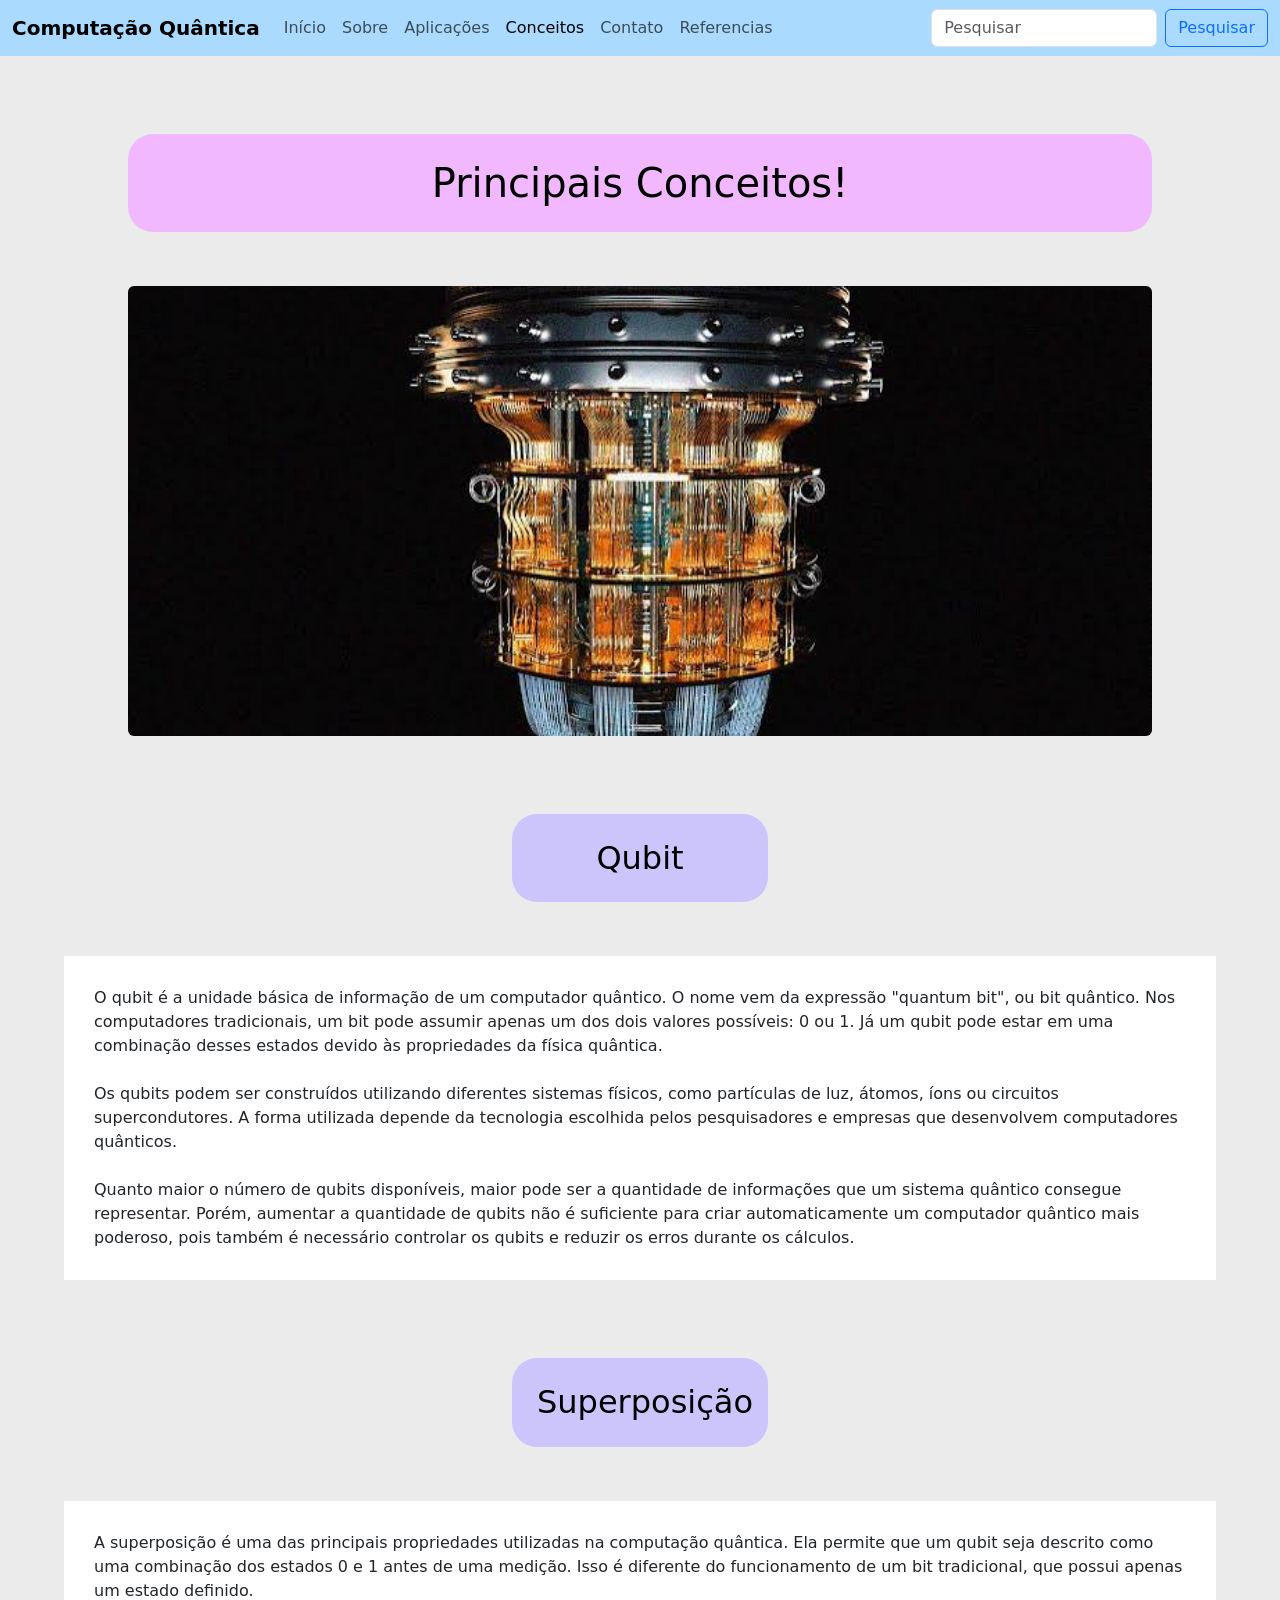
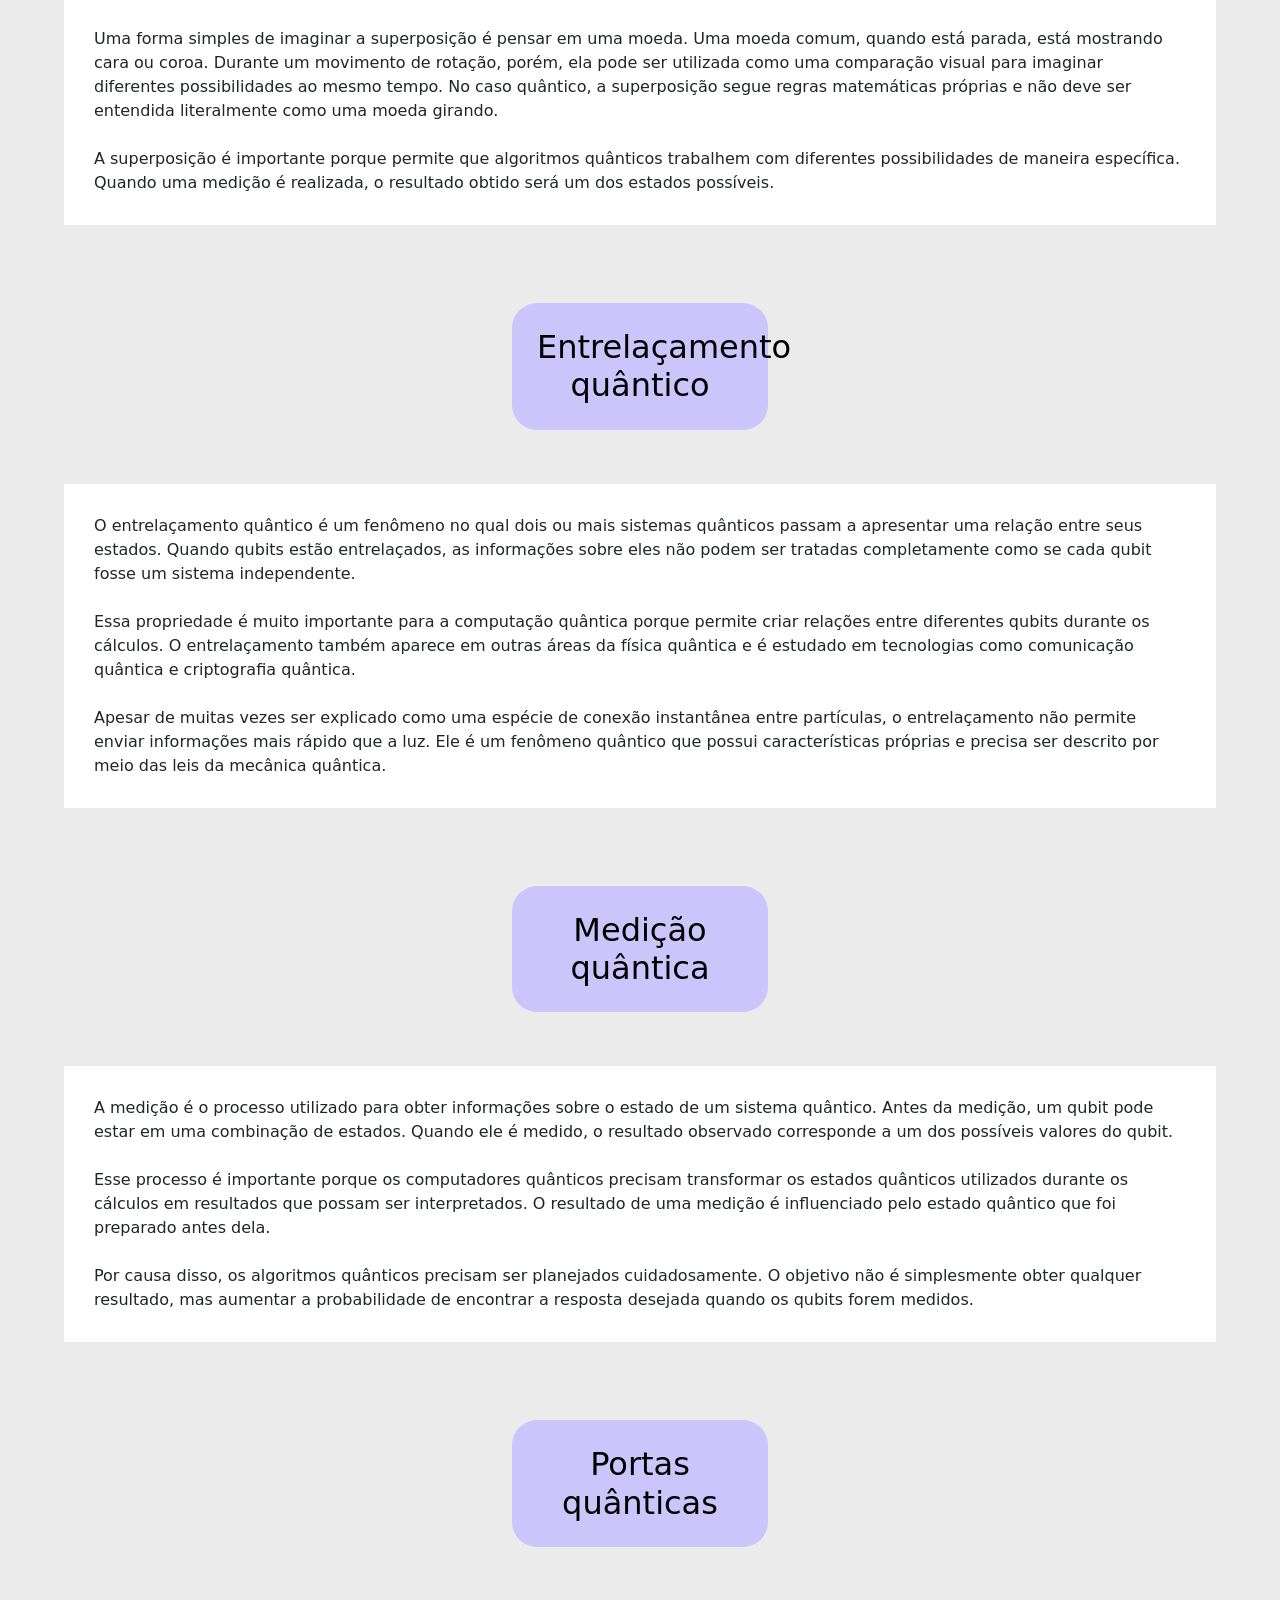
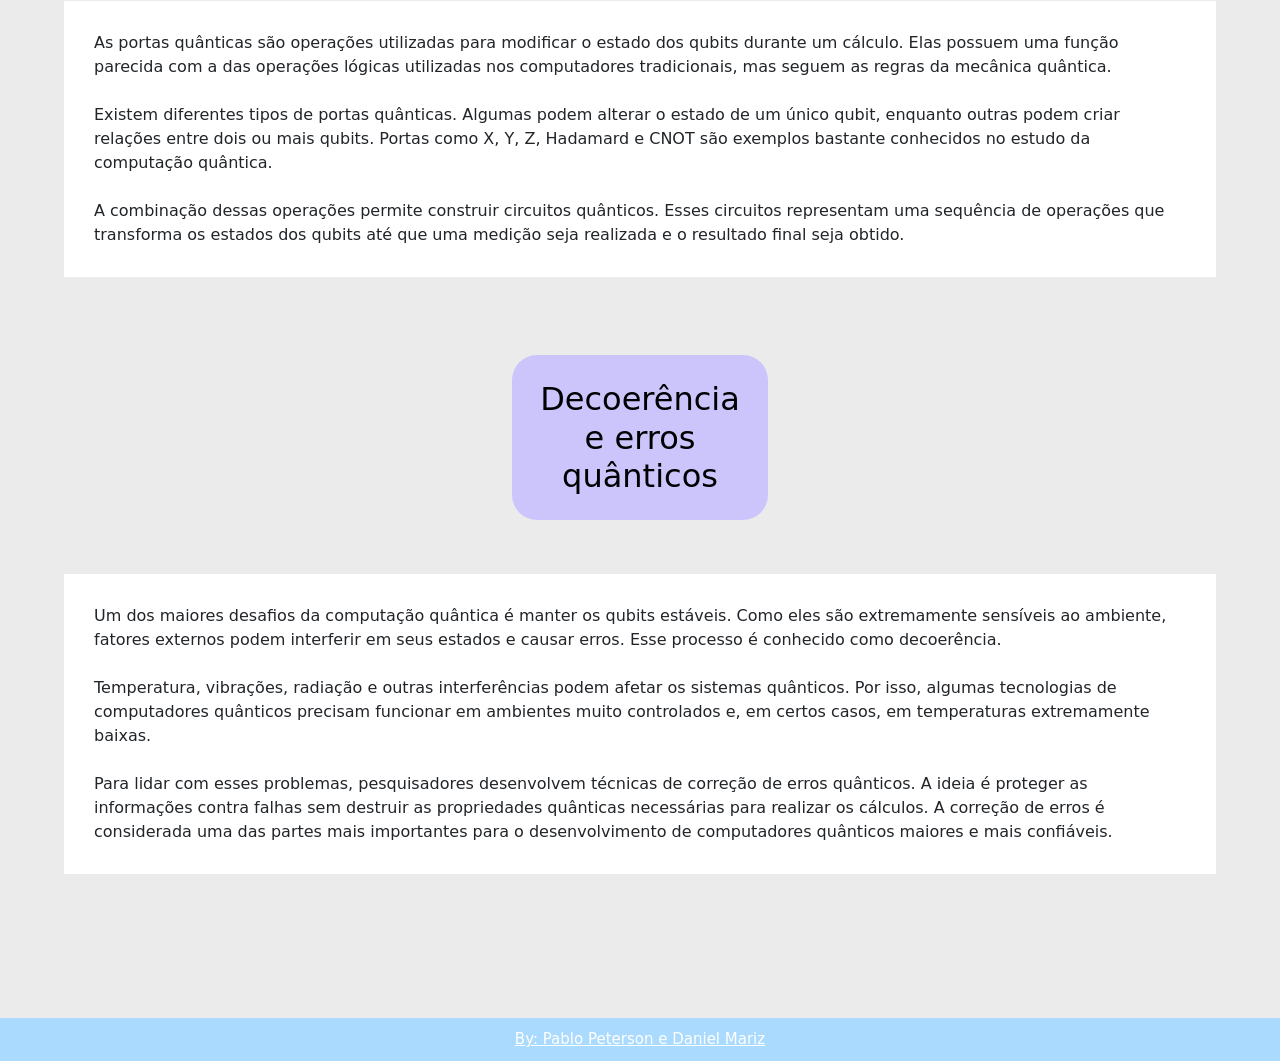
<file: INTERFACES-WEB/3-bimestre/computacao-quantica/conceitos.html>
<!DOCTYPE html>

<html lang="pt-BR">

<head>

  <meta charset="UTF-8">

  <meta name="viewport" content="width=device-width, initial-scale=1.0">

  <title>Conceitos - Computação Quântica</title>

  <meta name="description"
    content="Conheça os principais conceitos da computação quântica.">

  <link rel="stylesheet" href="style.css">

  <link href="https://cdn.jsdelivr.net/npm/bootstrap@5.3.3/dist/css/bootstrap.min.css" rel="stylesheet">

  <script src="https://cdn.jsdelivr.net/npm/bootstrap@5.3.3/dist/js/bootstrap.bundle.min.js"></script>

</head>

<body>

  <nav class="navbar navbar-expand-lg" style="background-color: #aadafd;">

    <div class="container-fluid">

      <a class="navbar-brand fw-bold" href="index.html">
        Computação Quântica
      </a>

      <button class="navbar-toggler" type="button"
        data-bs-toggle="collapse"
        data-bs-target="#navbarMenu"
        aria-controls="navbarMenu"
        aria-expanded="false"
        aria-label="Abrir menu">

        <span class="navbar-toggler-icon"></span>

      </button>

      <div class="collapse navbar-collapse" id="navbarMenu">

        <ul class="navbar-nav me-auto mb-2 mb-lg-0">

          <li class="nav-item">
            <a class="nav-link" href="index.html">Início</a>
          </li>

          <li class="nav-item">
            <a class="nav-link" href="sobre.html">Sobre</a>
          </li>

          <li class="nav-item">
            <a class="nav-link" href="aplicacoes.html">Aplicações</a>
          </li>

          <li class="nav-item">
            <a class="nav-link active" href="conceitos.html">Conceitos</a>
          </li>

          <li class="nav-item">
            <a class="nav-link" href="contato.html">Contato</a>
          </li>

          
      <li class="nav-item">
        <a class="nav-link" href="ref.html" aria-disabled="true">Referencias</a>
      </li>

        </ul>

        <form class="d-flex" role="search">

          <input class="form-control me-2"
            type="search"
            placeholder="Pesquisar"
            aria-label="Pesquisar">

          <button class="btn btn-outline-primary" type="submit">
            Pesquisar
          </button>

        </form>

      </div>

    </div>

  </nav>

  <br>
  <br>

  <h1 class="tituloprincipal">
    Principais Conceitos!
  </h1>

  <br>

  <div class="text-center">

    <img src="3.jfif"
      class="img-fluid rounded"
      style="width: 80%; max-height: 450px; object-fit: cover;"
      alt="Representação de conceitos da computação quântica">

  </div>

  <br>
  <br>

  <h2 class="titulo1">
    Qubit
  </h2>

  <br>

  <p class="p1">

    O qubit é a unidade básica de informação de um computador quântico. O nome vem da expressão "quantum bit", ou bit quântico. Nos computadores tradicionais, um bit pode assumir apenas um dos dois valores possíveis: 0 ou 1. Já um qubit pode estar em uma combinação desses estados devido às propriedades da física quântica.

    <br><br>

    Os qubits podem ser construídos utilizando diferentes sistemas físicos, como partículas de luz, átomos, íons ou circuitos supercondutores. A forma utilizada depende da tecnologia escolhida pelos pesquisadores e empresas que desenvolvem computadores quânticos.

    <br><br>

    Quanto maior o número de qubits disponíveis, maior pode ser a quantidade de informações que um sistema quântico consegue representar. Porém, aumentar a quantidade de qubits não é suficiente para criar automaticamente um computador quântico mais poderoso, pois também é necessário controlar os qubits e reduzir os erros durante os cálculos.

  </p>

  <br>
  <br>

  <h2 class="titulo1">
    Superposição
  </h2>

  <br>

  <p class="p1">

    A superposição é uma das principais propriedades utilizadas na computação quântica. Ela permite que um qubit seja descrito como uma combinação dos estados 0 e 1 antes de uma medição. Isso é diferente do funcionamento de um bit tradicional, que possui apenas um estado definido.

    <br><br>

    Uma forma simples de imaginar a superposição é pensar em uma moeda. Uma moeda comum, quando está parada, está mostrando cara ou coroa. Durante um movimento de rotação, porém, ela pode ser utilizada como uma comparação visual para imaginar diferentes possibilidades ao mesmo tempo. No caso quântico, a superposição segue regras matemáticas próprias e não deve ser entendida literalmente como uma moeda girando.

    <br><br>

    A superposição é importante porque permite que algoritmos quânticos trabalhem com diferentes possibilidades de maneira específica. Quando uma medição é realizada, o resultado obtido será um dos estados possíveis.

  </p>

  <br>
  <br>

  <h2 class="titulo1">
    Entrelaçamento quântico
  </h2>

  <br>

  <p class="p1">

    O entrelaçamento quântico é um fenômeno no qual dois ou mais sistemas quânticos passam a apresentar uma relação entre seus estados. Quando qubits estão entrelaçados, as informações sobre eles não podem ser tratadas completamente como se cada qubit fosse um sistema independente.

    <br><br>

    Essa propriedade é muito importante para a computação quântica porque permite criar relações entre diferentes qubits durante os cálculos. O entrelaçamento também aparece em outras áreas da física quântica e é estudado em tecnologias como comunicação quântica e criptografia quântica.

    <br><br>

    Apesar de muitas vezes ser explicado como uma espécie de conexão instantânea entre partículas, o entrelaçamento não permite enviar informações mais rápido que a luz. Ele é um fenômeno quântico que possui características próprias e precisa ser descrito por meio das leis da mecânica quântica.

  </p>

  <br>
  <br>

  <h2 class="titulo1">
    Medição quântica
  </h2>

  <br>

  <p class="p1">

    A medição é o processo utilizado para obter informações sobre o estado de um sistema quântico. Antes da medição, um qubit pode estar em uma combinação de estados. Quando ele é medido, o resultado observado corresponde a um dos possíveis valores do qubit.

    <br><br>

    Esse processo é importante porque os computadores quânticos precisam transformar os estados quânticos utilizados durante os cálculos em resultados que possam ser interpretados. O resultado de uma medição é influenciado pelo estado quântico que foi preparado antes dela.

    <br><br>

    Por causa disso, os algoritmos quânticos precisam ser planejados cuidadosamente. O objetivo não é simplesmente obter qualquer resultado, mas aumentar a probabilidade de encontrar a resposta desejada quando os qubits forem medidos.

  </p>

  <br>
  <br>

  <h2 class="titulo1">
    Portas quânticas
  </h2>

  <br>

  <p class="p1">

    As portas quânticas são operações utilizadas para modificar o estado dos qubits durante um cálculo. Elas possuem uma função parecida com a das operações lógicas utilizadas nos computadores tradicionais, mas seguem as regras da mecânica quântica.

    <br><br>

    Existem diferentes tipos de portas quânticas. Algumas podem alterar o estado de um único qubit, enquanto outras podem criar relações entre dois ou mais qubits. Portas como X, Y, Z, Hadamard e CNOT são exemplos bastante conhecidos no estudo da computação quântica.

    <br><br>

    A combinação dessas operações permite construir circuitos quânticos. Esses circuitos representam uma sequência de operações que transforma os estados dos qubits até que uma medição seja realizada e o resultado final seja obtido.

  </p>

  <br>
  <br>

  <h2 class="titulo1">
    Decoerência e erros quânticos
  </h2>

  <br>

  <p class="p1">

    Um dos maiores desafios da computação quântica é manter os qubits estáveis. Como eles são extremamente sensíveis ao ambiente, fatores externos podem interferir em seus estados e causar erros. Esse processo é conhecido como decoerência.

    <br><br>

    Temperatura, vibrações, radiação e outras interferências podem afetar os sistemas quânticos. Por isso, algumas tecnologias de computadores quânticos precisam funcionar em ambientes muito controlados e, em certos casos, em temperaturas extremamente baixas.

    <br><br>

    Para lidar com esses problemas, pesquisadores desenvolvem técnicas de correção de erros quânticos. A ideia é proteger as informações contra falhas sem destruir as propriedades quânticas necessárias para realizar os cálculos. A correção de erros é considerada uma das partes mais importantes para o desenvolvimento de computadores quânticos maiores e mais confiáveis.

  </p>

  <br>
  <br>
  <br>


  <br>
  <br>
  <br>

  <p class="by">
    By: Pablo Peterson e Daniel Mariz
  </p>

</body>

</html>
</file>
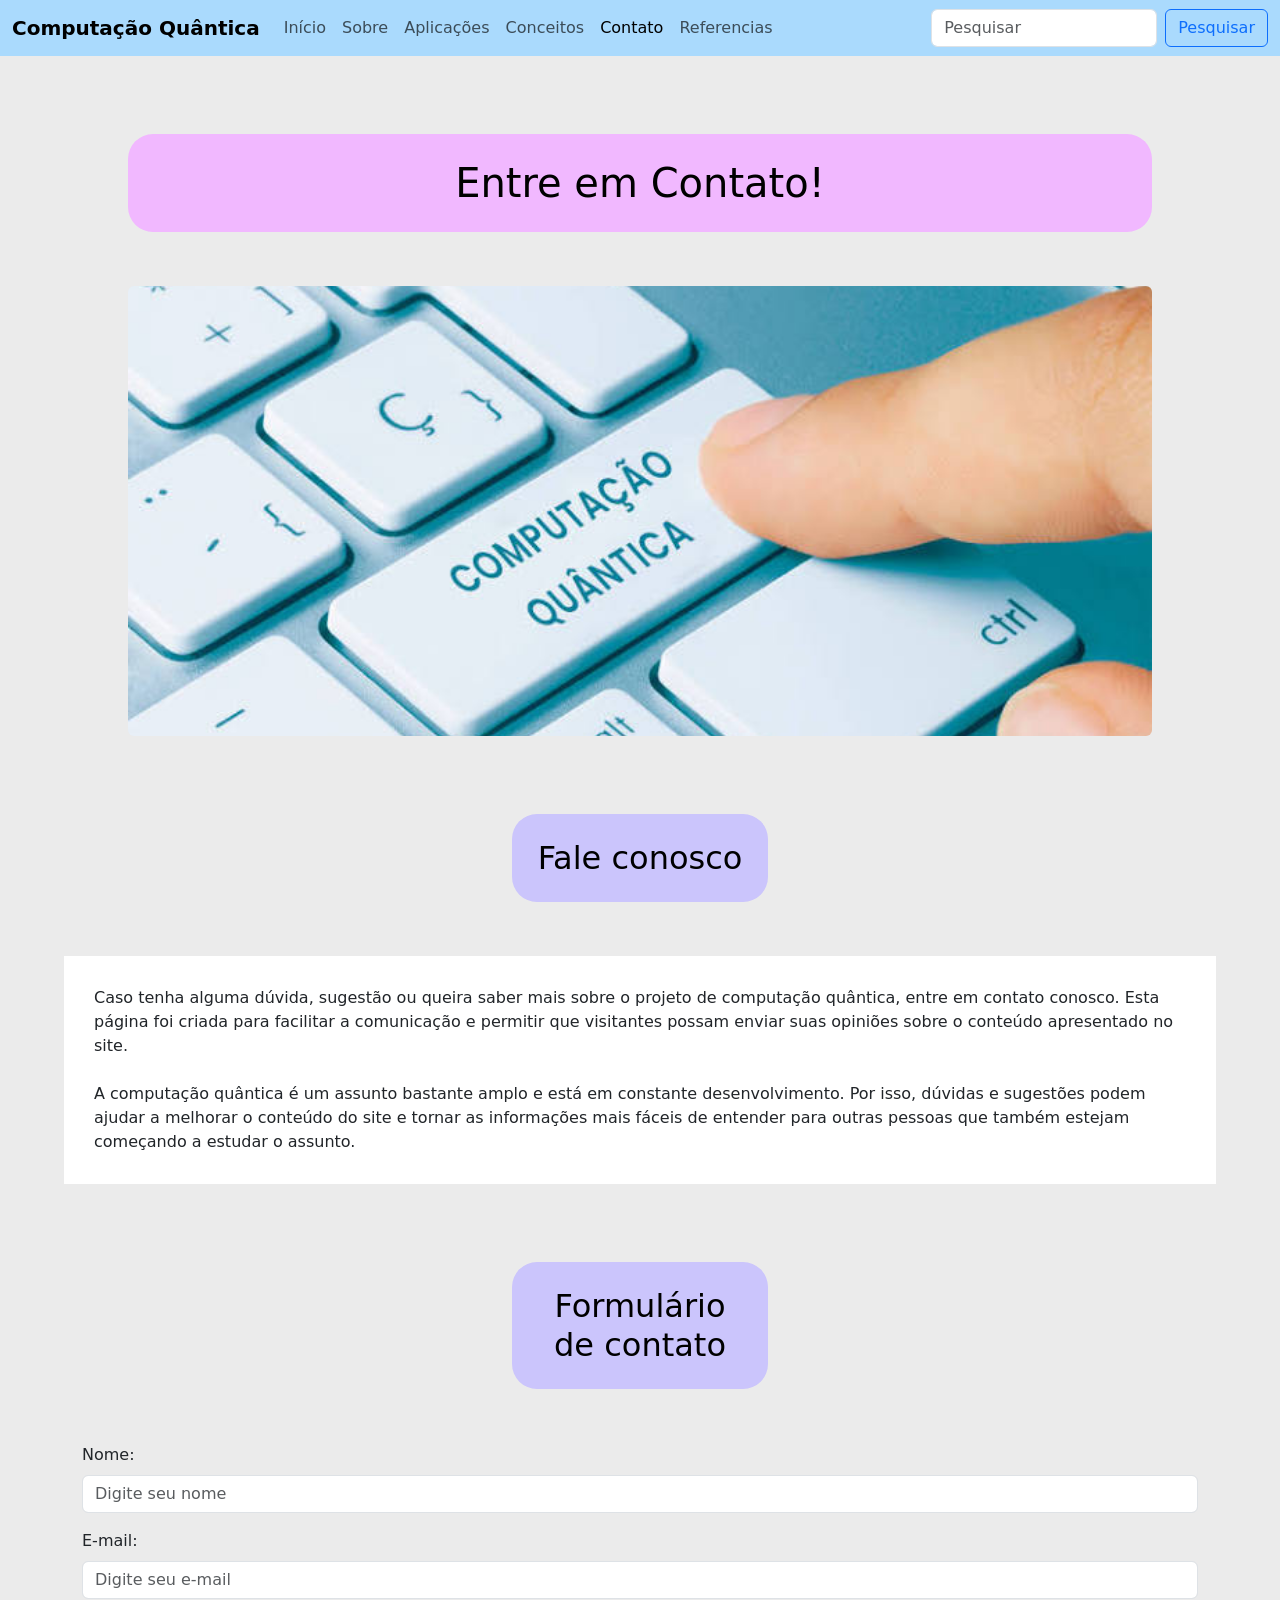
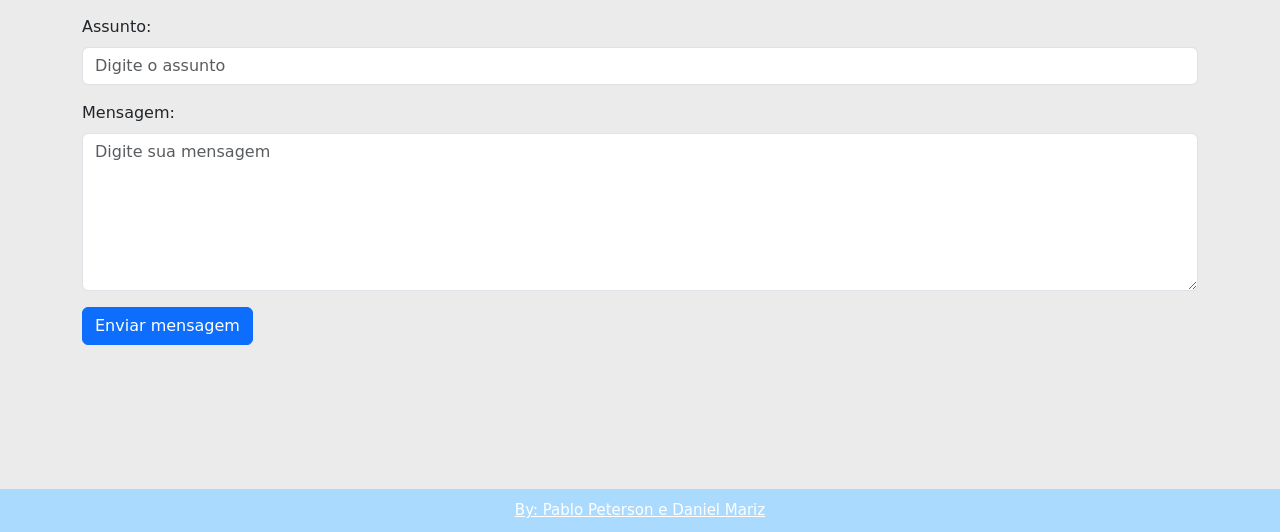
<file: INTERFACES-WEB/3-bimestre/computacao-quantica/contato.html>
<!DOCTYPE html>

<html lang="pt-BR">

<head>

  <meta charset="UTF-8">

  <meta name="viewport" content="width=device-width, initial-scale=1.0">

  <title>Contato - Computação Quântica</title>

  <meta name="description"
    content="Entre em contato para saber mais sobre o projeto de computação quântica.">

  <link rel="stylesheet" href="style.css">

  <link href="https://cdn.jsdelivr.net/npm/bootstrap@5.3.3/dist/css/bootstrap.min.css" rel="stylesheet">

  <script src="https://cdn.jsdelivr.net/npm/bootstrap@5.3.3/dist/js/bootstrap.bundle.min.js"></script>

</head>

<body>

  <nav class="navbar navbar-expand-lg" style="background-color: #aadafd;">

    <div class="container-fluid">

      <a class="navbar-brand fw-bold" href="index.html">
        Computação Quântica
      </a>

      <button class="navbar-toggler" type="button"
        data-bs-toggle="collapse"
        data-bs-target="#navbarMenu"
        aria-controls="navbarMenu"
        aria-expanded="false"
        aria-label="Abrir menu">

        <span class="navbar-toggler-icon"></span>

      </button>

      <div class="collapse navbar-collapse" id="navbarMenu">

        <ul class="navbar-nav me-auto mb-2 mb-lg-0">

          <li class="nav-item">
            <a class="nav-link" href="index.html">Início</a>
          </li>

          <li class="nav-item">
            <a class="nav-link" href="sobre.html">Sobre</a>
          </li>

          <li class="nav-item">
            <a class="nav-link" href="aplicacoes.html">Aplicações</a>
          </li>

          <li class="nav-item">
            <a class="nav-link" href="conceitos.html">Conceitos</a>
          </li>

          <li class="nav-item">
            <a class="nav-link active" href="contato.html">Contato</a>
          </li>

          
     
          <li class="nav-item">
            <a class="nav-link" href="ref.html" aria-disabled="true">Referencias</a>
          </li>
    
        </ul>

        <form class="d-flex" role="search">

          <input class="form-control me-2"
            type="search"
            placeholder="Pesquisar"
            aria-label="Pesquisar">

          <button class="btn btn-outline-primary" type="submit">
            Pesquisar
          </button>

        </form>

      </div>

    </div>

  </nav>

  <br>
  <br>

  <h1 class="tituloprincipal">
    Entre em Contato!
  </h1>

  <br>

  <div class="text-center">

    <img src="4.jfif"
      class="img-fluid rounded"
      style="width: 80%; max-height: 450px; object-fit: cover;"
      alt="Contato">

  </div>

  <br>
  <br>

  <h2 class="titulo1">
    Fale conosco
  </h2>

  <br>

  <p class="p1">

    Caso tenha alguma dúvida, sugestão ou queira saber mais sobre o projeto de computação quântica, entre em contato conosco. Esta página foi criada para facilitar a comunicação e permitir que visitantes possam enviar suas opiniões sobre o conteúdo apresentado no site.

    <br><br>

    A computação quântica é um assunto bastante amplo e está em constante desenvolvimento. Por isso, dúvidas e sugestões podem ajudar a melhorar o conteúdo do site e tornar as informações mais fáceis de entender para outras pessoas que também estejam começando a estudar o assunto.

  </p>

  <br>
  <br>

  <h2 class="titulo1">
    Formulário de contato
  </h2>

  <br>

  <div class="container">

    <form>

      <div class="mb-3">

        <label for="nome" class="form-label">
          Nome:
        </label>

        <input type="text"
          class="form-control"
          id="nome"
          placeholder="Digite seu nome">

      </div>

      <div class="mb-3">

        <label for="email" class="form-label">
          E-mail:
        </label>

        <input type="email"
          class="form-control"
          id="email"
          placeholder="Digite seu e-mail">

      </div>

      <div class="mb-3">

        <label for="assunto" class="form-label">
          Assunto:
        </label>

        <input type="text"
          class="form-control"
          id="assunto"
          placeholder="Digite o assunto">

      </div>

      <div class="mb-3">

        <label for="mensagem" class="form-label">
          Mensagem:
        </label>

        <textarea class="form-control"
          id="mensagem"
          rows="6"
          placeholder="Digite sua mensagem"></textarea>

      </div>

      <button type="submit" class="btn btn-primary">
        Enviar mensagem
      </button>

    </form>

  </div>

  <br>
  <br>
  <br>

  <br>
  <br>
  <br>

  <p class="by">
    By: Pablo Peterson e Daniel Mariz
  </p>

</body>

</html>
</file>
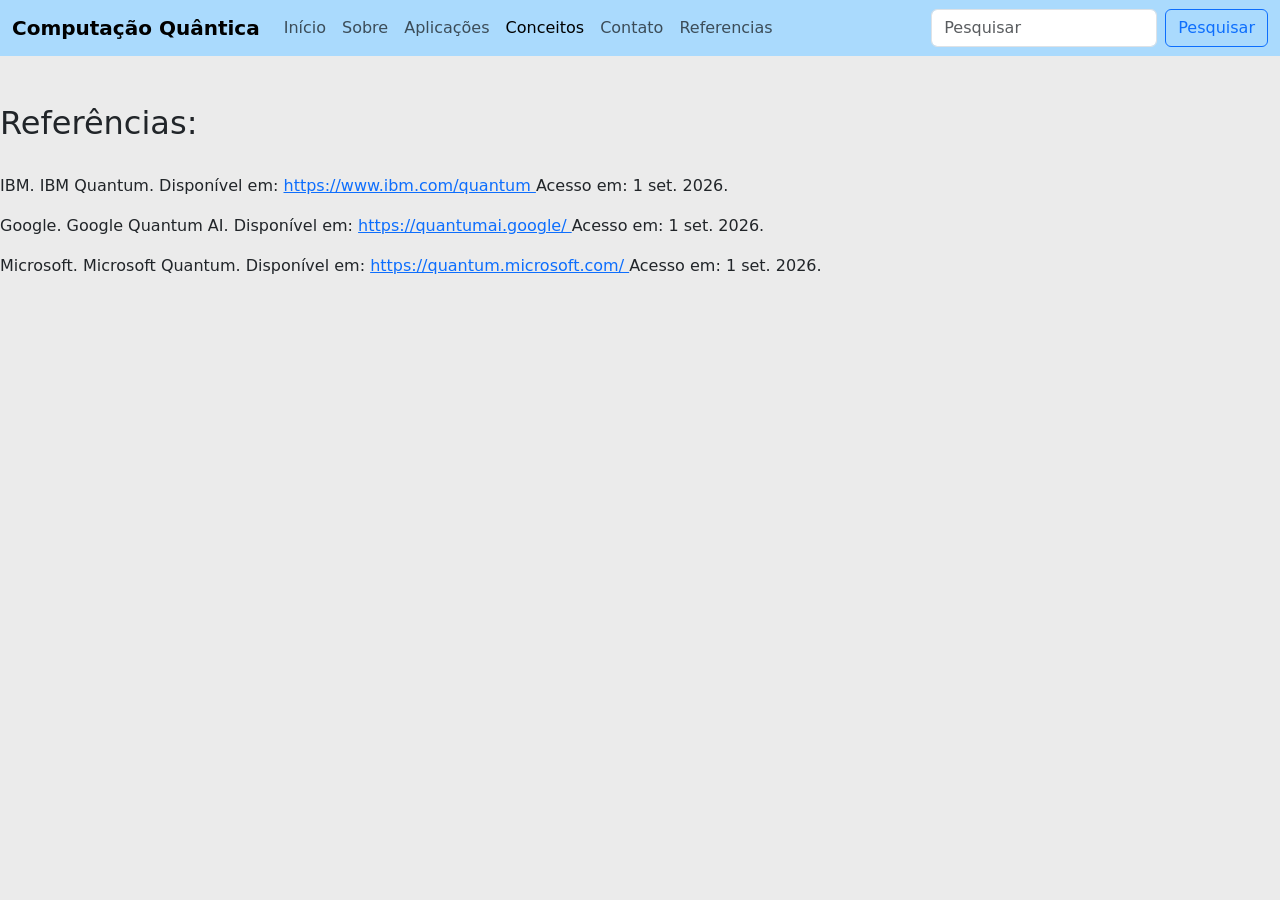
<file: INTERFACES-WEB/3-bimestre/computacao-quantica/ref.html>
<!DOCTYPE html>

<html lang="pt-BR">

<head>

  <meta charset="UTF-8">

  <meta name="viewport" content="width=device-width, initial-scale=1.0">

  <title>Conceitos - Computação Quântica</title>

  <meta name="description"
    content="Conheça os principais conceitos da computação quântica.">

  <link rel="stylesheet" href="style.css">

  <link href="https://cdn.jsdelivr.net/npm/bootstrap@5.3.3/dist/css/bootstrap.min.css" rel="stylesheet">

  <script src="https://cdn.jsdelivr.net/npm/bootstrap@5.3.3/dist/js/bootstrap.bundle.min.js"></script>

</head>

<body>

  <nav class="navbar navbar-expand-lg" style="background-color: #aadafd;">

    <div class="container-fluid">

      <a class="navbar-brand fw-bold" href="index.html">
        Computação Quântica
      </a>

      <button class="navbar-toggler" type="button"
        data-bs-toggle="collapse"
        data-bs-target="#navbarMenu"
        aria-controls="navbarMenu"
        aria-expanded="false"
        aria-label="Abrir menu">

        <span class="navbar-toggler-icon"></span>

      </button>

      <div class="collapse navbar-collapse" id="navbarMenu">

        <ul class="navbar-nav me-auto mb-2 mb-lg-0">

          <li class="nav-item">
            <a class="nav-link" href="index.html">Início</a>
          </li>

          <li class="nav-item">
            <a class="nav-link" href="sobre.html">Sobre</a>
          </li>

          <li class="nav-item">
            <a class="nav-link" href="aplicacoes.html">Aplicações</a>
          </li>

          <li class="nav-item">
            <a class="nav-link active" href="conceitos.html">Conceitos</a>
          </li>

          <li class="nav-item">
            <a class="nav-link" href="contato.html">Contato</a>
          </li>

          
      <li class="nav-item">
        <a class="nav-link" href="ref.html" aria-disabled="true">Referencias</a>
      </li>

        </ul>

        <form class="d-flex" role="search">

          <input class="form-control me-2"
            type="search"
            placeholder="Pesquisar"
            aria-label="Pesquisar">

          <button class="btn btn-outline-primary" type="submit">
            Pesquisar
          </button>

        </form>

      </div>

    </div>

  </nav>

  <br>
  <br>


<h2>Referências:</h2>

<br>

<p>

  IBM. IBM Quantum. Disponível em:

  <a href="https://www.ibm.com/quantum" target="_blank">

    https://www.ibm.com/quantum

  </a>

  Acesso em: 1 set. 2026.

</p>


<p>

  Google. Google Quantum AI. Disponível em:

  <a href="https://quantumai.google/" target="_blank">

    https://quantumai.google/

  </a>

  Acesso em: 1 set. 2026.

</p>


<p>

  Microsoft. Microsoft Quantum. Disponível em:

  <a href="https://quantum.microsoft.com/" target="_blank">

    https://quantum.microsoft.com/

  </a>

  Acesso em: 1 set. 2026.

</p>
</file>
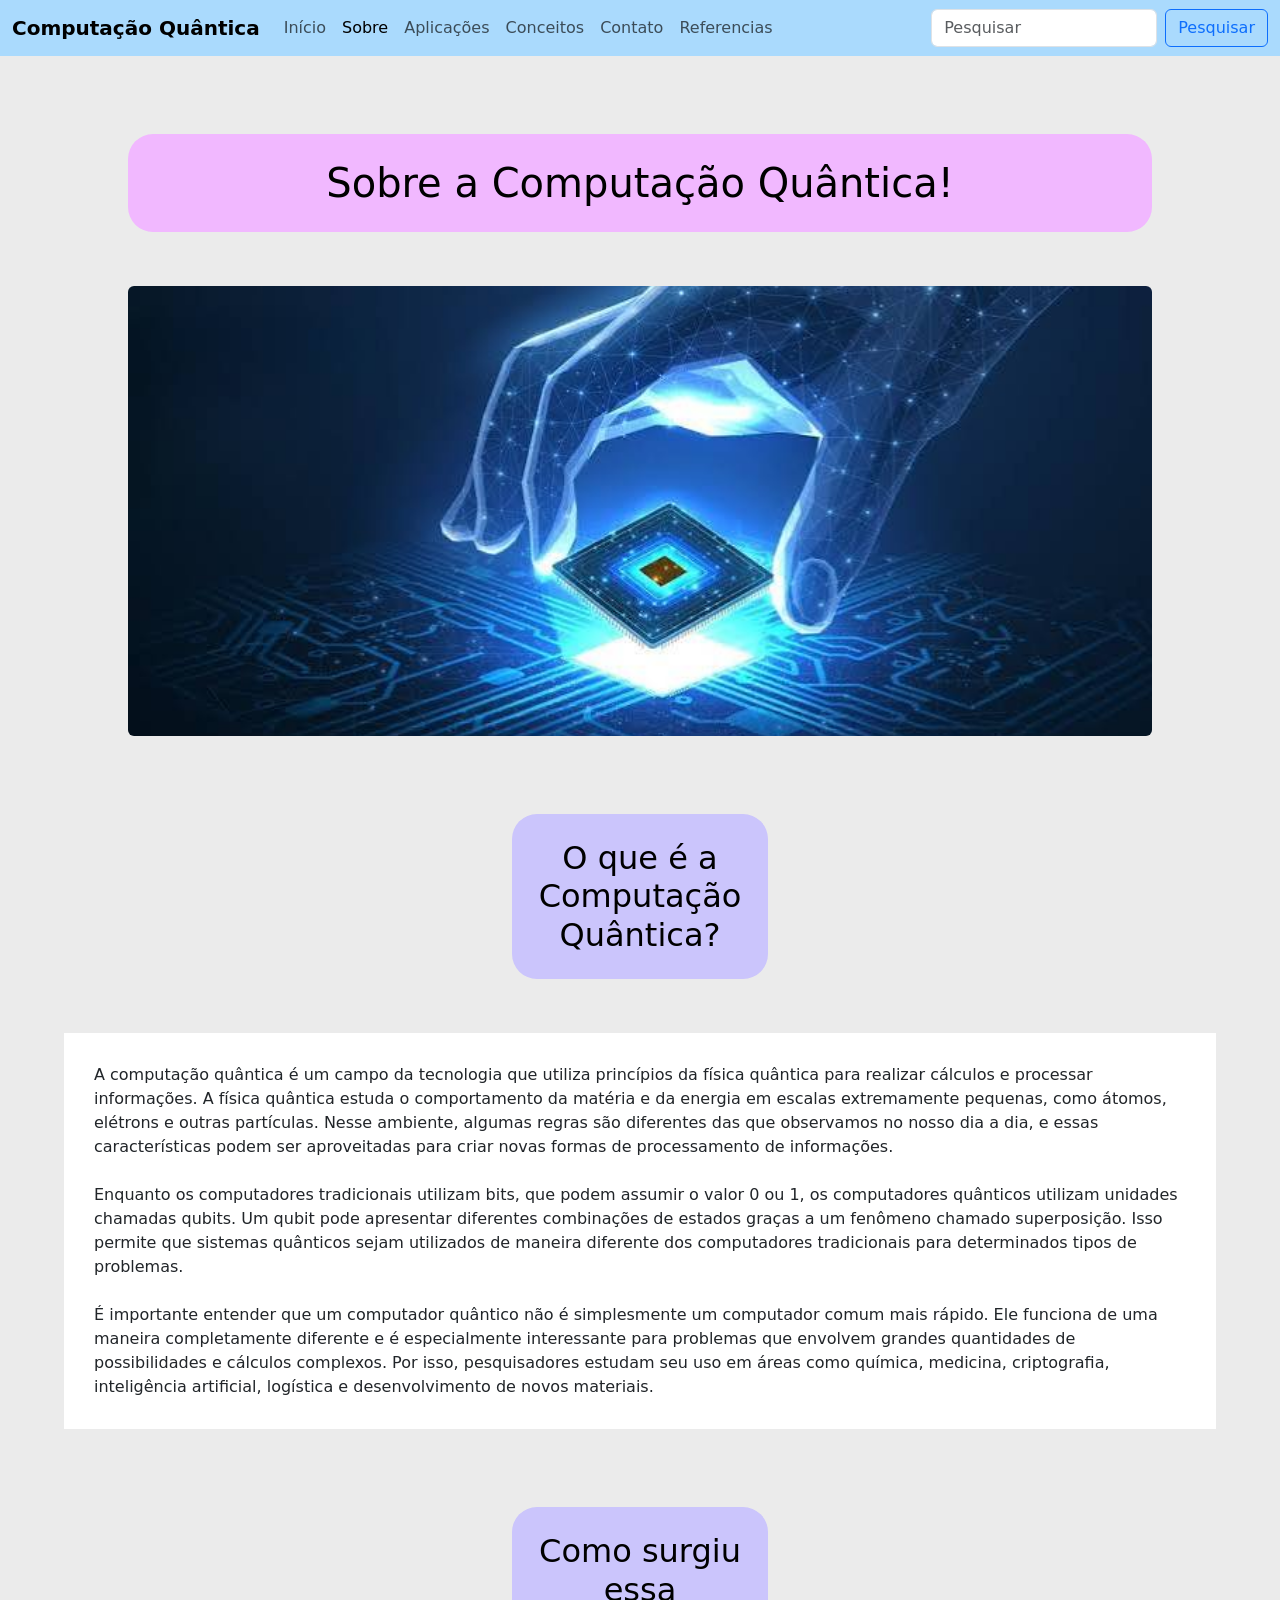
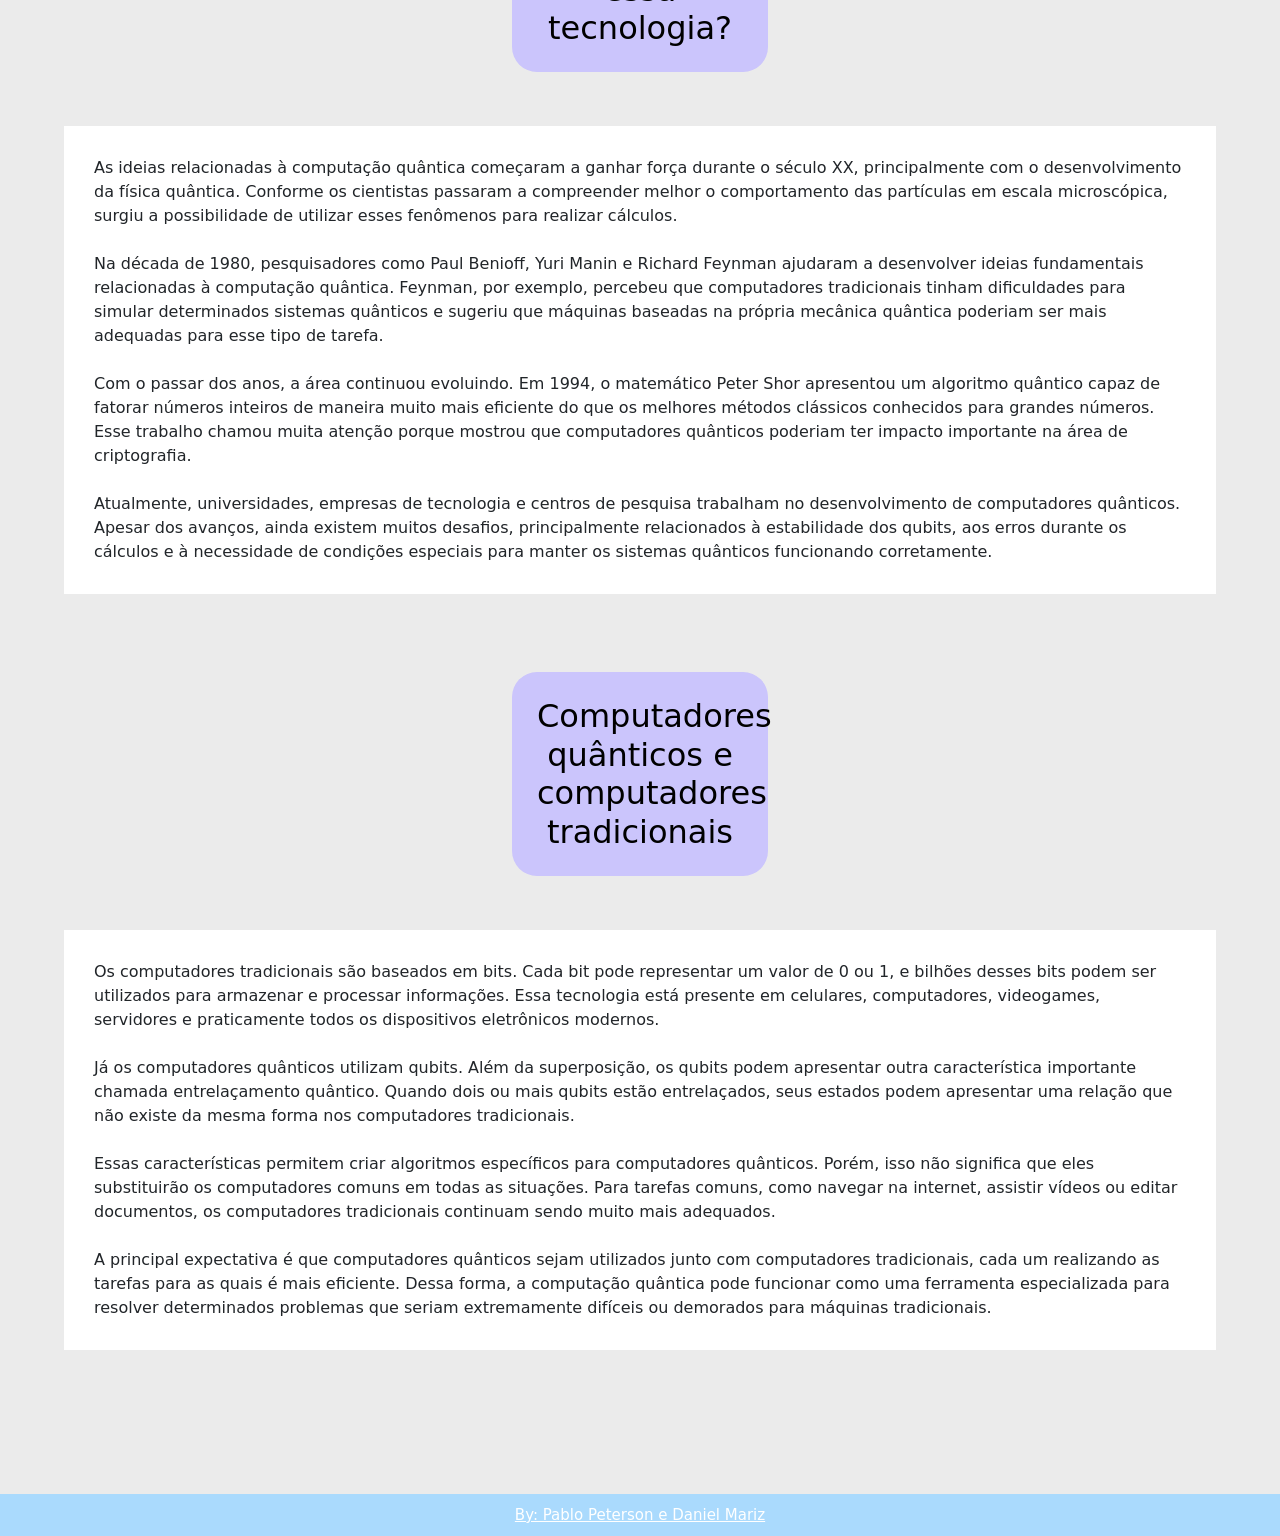
<file: INTERFACES-WEB/3-bimestre/computacao-quantica/sobre.html>
<!DOCTYPE html>

<html lang="pt-BR">

<head>

  <meta charset="UTF-8">

  <meta name="viewport" content="width=device-width, initial-scale=1.0">

  <title>Sobre - Computação Quântica</title>

  <meta name="description"
    content="Conheça a história, o funcionamento e os principais conceitos da computação quântica.">

  <link rel="stylesheet" href="style.css">

  <link href="https://cdn.jsdelivr.net/npm/bootstrap@5.3.3/dist/css/bootstrap.min.css" rel="stylesheet">

  <script src="https://cdn.jsdelivr.net/npm/bootstrap@5.3.3/dist/js/bootstrap.bundle.min.js"></script>

</head>

<body>

  <nav class="navbar navbar-expand-lg" style="background-color: #aadafd;">

    <div class="container-fluid">

      <a class="navbar-brand fw-bold" href="index.html">
        Computação Quântica
      </a>

      <button class="navbar-toggler" type="button"
        data-bs-toggle="collapse"
        data-bs-target="#navbarMenu"
        aria-controls="navbarMenu"
        aria-expanded="false"
        aria-label="Abrir menu">

        <span class="navbar-toggler-icon"></span>

      </button>

      <div class="collapse navbar-collapse" id="navbarMenu">

        <ul class="navbar-nav me-auto mb-2 mb-lg-0">

          <li class="nav-item">
            <a class="nav-link" href="index.html">Início</a>
          </li>

          <li class="nav-item">
            <a class="nav-link active" href="sobre.html">Sobre</a>
          </li>

          <li class="nav-item">
            <a class="nav-link" href="aplicacoes.html">Aplicações</a>
          </li>

          <li class="nav-item">
            <a class="nav-link" href="conceitos.html">Conceitos</a>
          </li>

          <li class="nav-item">
            <a class="nav-link" href="contato.html">Contato</a>
          </li>

          
     
          <li class="nav-item">
            <a class="nav-link" href="ref.html" aria-disabled="true">Referencias</a>
          </li>
    
        </ul>

        <form class="d-flex" role="search">

          <input class="form-control me-2"
            type="search"
            placeholder="Pesquisar"
            aria-label="Pesquisar">

          <button class="btn btn-outline-primary" type="submit">
            Pesquisar
          </button>

        </form>

      </div>

    </div>

  </nav>

  <br>
  <br>

  <h1 class="tituloprincipal">
    Sobre a Computação Quântica!
  </h1>

  <br>

  <div class="text-center">

    <img src="1.jfif"
      class="img-fluid rounded"
      style="width: 80%; max-height: 450px; object-fit: cover;"
      alt="Representação de um computador quântico">

  </div>

  <br>
  <br>

  <h2 class="titulo1">
    O que é a Computação Quântica?
  </h2>

  <br>

  <p class="p1">

    A computação quântica é um campo da tecnologia que utiliza princípios da física quântica para realizar cálculos e processar informações. A física quântica estuda o comportamento da matéria e da energia em escalas extremamente pequenas, como átomos, elétrons e outras partículas. Nesse ambiente, algumas regras são diferentes das que observamos no nosso dia a dia, e essas características podem ser aproveitadas para criar novas formas de processamento de informações.

    <br><br>

    Enquanto os computadores tradicionais utilizam bits, que podem assumir o valor 0 ou 1, os computadores quânticos utilizam unidades chamadas qubits. Um qubit pode apresentar diferentes combinações de estados graças a um fenômeno chamado superposição. Isso permite que sistemas quânticos sejam utilizados de maneira diferente dos computadores tradicionais para determinados tipos de problemas.

    <br><br>

    É importante entender que um computador quântico não é simplesmente um computador comum mais rápido. Ele funciona de uma maneira completamente diferente e é especialmente interessante para problemas que envolvem grandes quantidades de possibilidades e cálculos complexos. Por isso, pesquisadores estudam seu uso em áreas como química, medicina, criptografia, inteligência artificial, logística e desenvolvimento de novos materiais.

  </p>

  <br>
  <br>

  <h2 class="titulo1">
    Como surgiu essa tecnologia?
  </h2>

  <br>

  <p class="p1">

    As ideias relacionadas à computação quântica começaram a ganhar força durante o século XX, principalmente com o desenvolvimento da física quântica. Conforme os cientistas passaram a compreender melhor o comportamento das partículas em escala microscópica, surgiu a possibilidade de utilizar esses fenômenos para realizar cálculos.

    <br><br>

    Na década de 1980, pesquisadores como Paul Benioff, Yuri Manin e Richard Feynman ajudaram a desenvolver ideias fundamentais relacionadas à computação quântica. Feynman, por exemplo, percebeu que computadores tradicionais tinham dificuldades para simular determinados sistemas quânticos e sugeriu que máquinas baseadas na própria mecânica quântica poderiam ser mais adequadas para esse tipo de tarefa.

    <br><br>

    Com o passar dos anos, a área continuou evoluindo. Em 1994, o matemático Peter Shor apresentou um algoritmo quântico capaz de fatorar números inteiros de maneira muito mais eficiente do que os melhores métodos clássicos conhecidos para grandes números. Esse trabalho chamou muita atenção porque mostrou que computadores quânticos poderiam ter impacto importante na área de criptografia.

    <br><br>

    Atualmente, universidades, empresas de tecnologia e centros de pesquisa trabalham no desenvolvimento de computadores quânticos. Apesar dos avanços, ainda existem muitos desafios, principalmente relacionados à estabilidade dos qubits, aos erros durante os cálculos e à necessidade de condições especiais para manter os sistemas quânticos funcionando corretamente.

  </p>

  <br>
  <br>

  <h2 class="titulo1">
    Computadores quânticos e computadores tradicionais
  </h2>

  <br>

  <p class="p1">

    Os computadores tradicionais são baseados em bits. Cada bit pode representar um valor de 0 ou 1, e bilhões desses bits podem ser utilizados para armazenar e processar informações. Essa tecnologia está presente em celulares, computadores, videogames, servidores e praticamente todos os dispositivos eletrônicos modernos.

    <br><br>

    Já os computadores quânticos utilizam qubits. Além da superposição, os qubits podem apresentar outra característica importante chamada entrelaçamento quântico. Quando dois ou mais qubits estão entrelaçados, seus estados podem apresentar uma relação que não existe da mesma forma nos computadores tradicionais.

    <br><br>

    Essas características permitem criar algoritmos específicos para computadores quânticos. Porém, isso não significa que eles substituirão os computadores comuns em todas as situações. Para tarefas comuns, como navegar na internet, assistir vídeos ou editar documentos, os computadores tradicionais continuam sendo muito mais adequados.

    <br><br>

    A principal expectativa é que computadores quânticos sejam utilizados junto com computadores tradicionais, cada um realizando as tarefas para as quais é mais eficiente. Dessa forma, a computação quântica pode funcionar como uma ferramenta especializada para resolver determinados problemas que seriam extremamente difíceis ou demorados para máquinas tradicionais.

  </p>

  <br>
  <br>
  <br>


  <br>
  <br>
  <br>

  <p class="by">
    By: Pablo Peterson e Daniel Mariz
  </p>

</body>

</html>
</file>
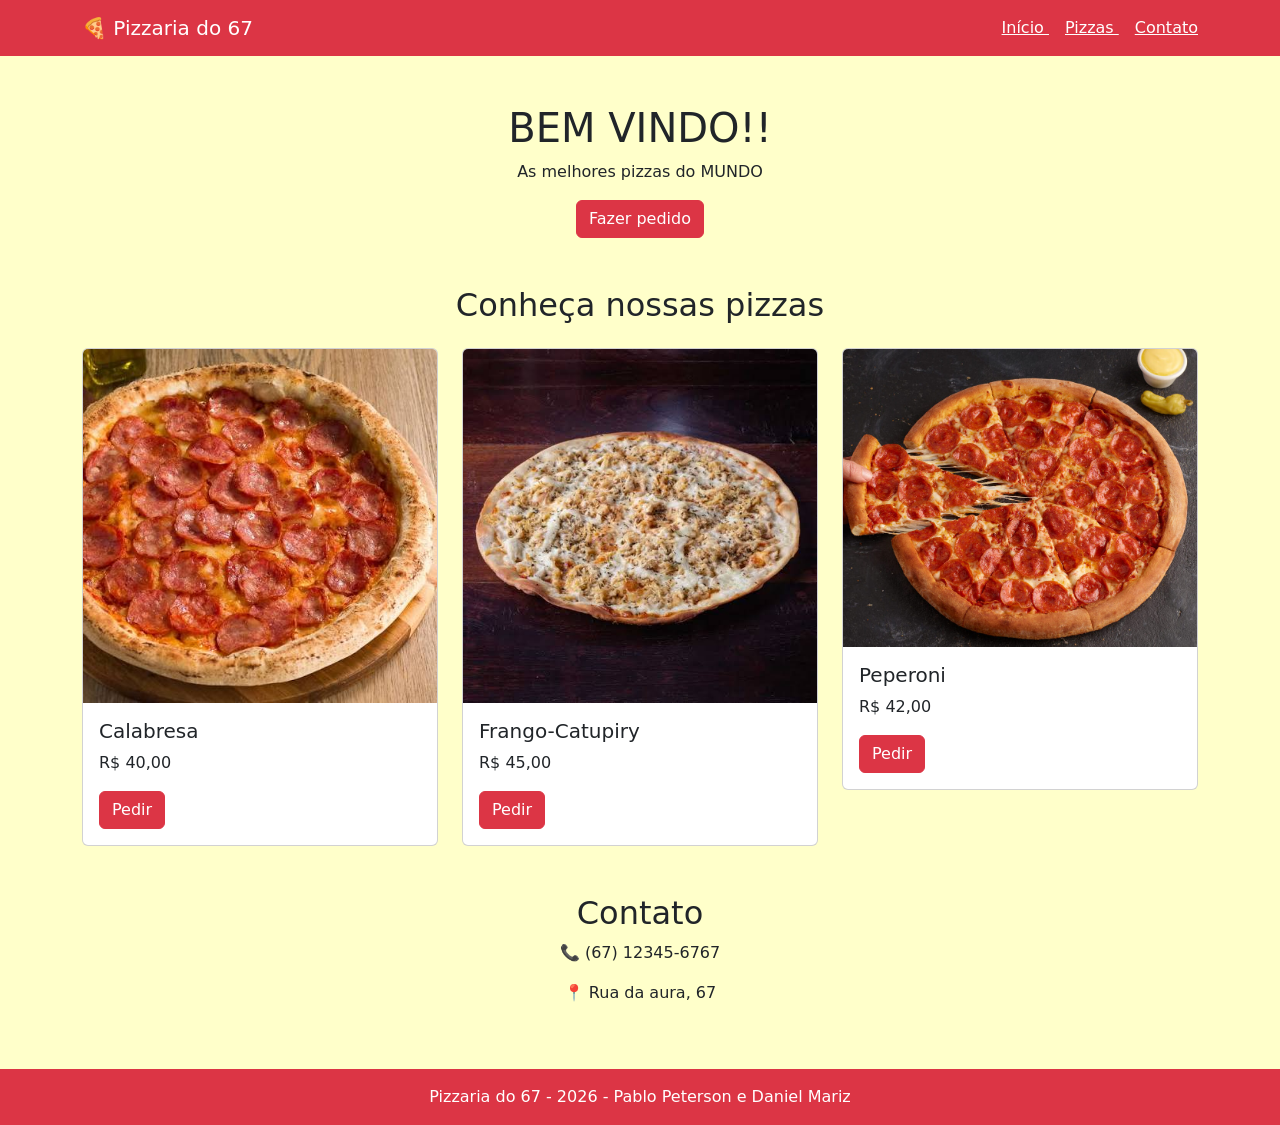
<file: INTERFACES-WEB/3-bimestre/pizzaria-site/pizaria.html>
<!DOCTYPE html>
<html lang="pt-br">

<head>

    <meta charset="UTF-8">
    <meta name="viewport" content="width=device-width, initial-scale=1.0">

    <title>Pizzaria do 67</title>

    <link rel="stylesheet" href="style.css">
    <link href="https://cdn.jsdelivr.net/npm/bootstrap@5.3.3/dist/css/bootstrap.min.css" rel="stylesheet">

</head>

<body>

    <nav class="navbar navbar-dark bg-danger">

        <div class="container">

            <a class="navbar-brand" href="#">
                🍕 Pizzaria do 67
            </a>

            <div>

                <a class="text-white me-3" href="#inicio">
                    Início
                </a>

                <a class="text-white me-3" href="#pizzas">
                    Pizzas
                </a>

                <a class="text-white" href="#contato">
                    Contato
                </a>

            </div>

        </div>

    </nav>


    <section id="inicio" class="text-center p-5">

        <h1>BEM VINDO!!</h1>

        <p>
            As melhores pizzas do MUNDO
        </p>

        <button class="btn btn-danger">
            Fazer pedido
        </button>

    </section>


   
    <section id="pizzas" class="container">

        <h2 class="text-center mb-4">
            Conheça nossas pizzas
        </h2>


        <div class="row">

            <!-- PIZZA CALABRESA -->
            <div class="col-md-4">

                <div class="card">

                    <img src="calabresa.jfif"
                         class="card-img-top">

                    <div class="card-body">

                        <h5 class="card-title">
                            Calabresa
                        </h5>

                        <p>
                            R$ 40,00
                        </p>

                        <button class="btn btn-danger">
                            Pedir
                        </button>

                    </div>

                </div>

            </div>


            <!-- PIZZA FRANGO COM CATUPIRY -->
            <div class="col-md-4">

                <div class="card">

                    <img src="catupiry.jfif"
                         class="card-img-top">

                    <div class="card-body">

                        <h5 class="card-title">
                            Frango-Catupiry
                        </h5>

                        <p>
                            R$ 45,00
                        </p>

                        <button class="btn btn-danger">
                            Pedir
                        </button>

                    </div>

                </div>

            </div>


            <!-- PIZZA PEPERONI -->
            <div class="col-md-4">

                <div class="card">

                    <img src="peperoni.jpg"
                         class="card-img-top">

                    <div class="card-body">

                        <h5 class="card-title">
                            Peperoni
                        </h5>

                        <p>
                            R$ 42,00
                        </p>

                        <button class="btn btn-danger">
                            Pedir
                        </button>

                    </div>

                </div>

            </div>

        </div>

    </section>


    <!-- CONTATO -->
    <section id="contato" class="text-center p-5">

        <h2>Contato</h2>

        <p>
            📞 (67) 12345-6767
        </p>

        <p>
            📍 Rua da aura, 67
        </p>

    </section>


    <!-- RODAPÉ -->
    <footer class="bg-danger text-white text-center p-3">

        Pizzaria do 67 - 2026 - Pablo Peterson e Daniel Mariz

    </footer>

</body>

</html>
</file>
<file: INTERFACES-WEB/2º bimestre/desenvolvedor-software/style.css>
body {
  border-radius: 0px;
  font-family: Arial, Helvetica, sans-serif;
   background-color: #e0e0ff;}

button {
  transition: 0.5s;
}

button.button1 {
  color: #000000;
padding: 17px 30px;
 border-radius: 10px;
  cursor: pointer;
border: 0;
  background: linear-gradient(90deg, #7c9cff 0%, #a5b4ff 100%);
letter-spacing: 1.5px;
  font-size: 15px;
  text-align: center;
}

button.button1:hover {
   transform: scale(1.05);
  background: #6b8cff;
  color: #ffffff;
}

h1 {
  transition: 0.5s;
}

h1.tituloprincipal {
  text-decoration: underline;
  color: #ffffff;
  padding: 50px 10px;
  background-color: #a5b4ff;
font-size: 30px;
  text-align: center;
  margin: auto;
}

h1.tituloprincipal:hover {
  transform: scale(1.01);
}

h2.titulo1 {
  border-left: 5px solid #6b8cff;
  padding-left: 15px;
  border-radius: 30px;
 margin: auto;
  background-color: #bcc4ff;
  width: 50%;
 padding: 17px 30px;
transition: 0.5s;
}

h2.titulo1:hover {
  transform: scale(1.01);
}

p {
  transition: 0.5s;
}

p.p1 {
  margin: auto;
  background-color: #ffffff;
  width: 90%;
  padding: 30px 30px;
  transition: 1s;
}

p.p1:hover {
  transform: scale(1.01);
}

p.by {
  text-decoration: underline;
  color: #ffffff;
  padding: 10px;
  background-color: #7c9cff;
  font-size: 15px;
  text-align: center;
  margin: auto;
}

p.by:hover {
  transform: scale(1.01);
}
</file>
<file: INTERFACES-WEB/3-bimestre/computacao-quantica/style.css>
body {
    background-color: #ebebeb !important;

h1 {
    

}
p {
  transition: 0.5s;
}

p.p1 {
  margin: auto;
  background-color: #ffffff;
  width: 90%;
  padding: 30px 30px;
  transition: 1s;
}

p.p1:hover {
  transform: scale(1.01);
}

p.by {
  text-decoration: underline;
  color: #ffffff;
  padding: 10px;
  background-color: #aadafd;
  font-size: 15px;
  text-align: center;
  margin: auto;
}

p.by:hover {
  transform: scale(1.01);
}

.mini-card {
    transition: 0.5s;
}

.mini-card:hover {
    transform: scale(1.05);
}

h1.tituloprincipal {
    color: #000000;
    background-color: #f1b8ff;
    text-align: center;
    padding: 25px;
    width: 80%;
    margin: 30px auto;
    border-radius: 25px;
}

h2.titulo1 {

  color: #000000;
  background-color: hsl(247, 90%, 88%);
  text-align: center;
  padding: 25px;
  width: 20%;
  margin: 30px auto;
  border-radius: 25px;
}

}
</file>
<file: INTERFACES-WEB/3-bimestre/pizzaria-site/style.css>
body {
    background-color: #ffffca !important;
}
</file>
